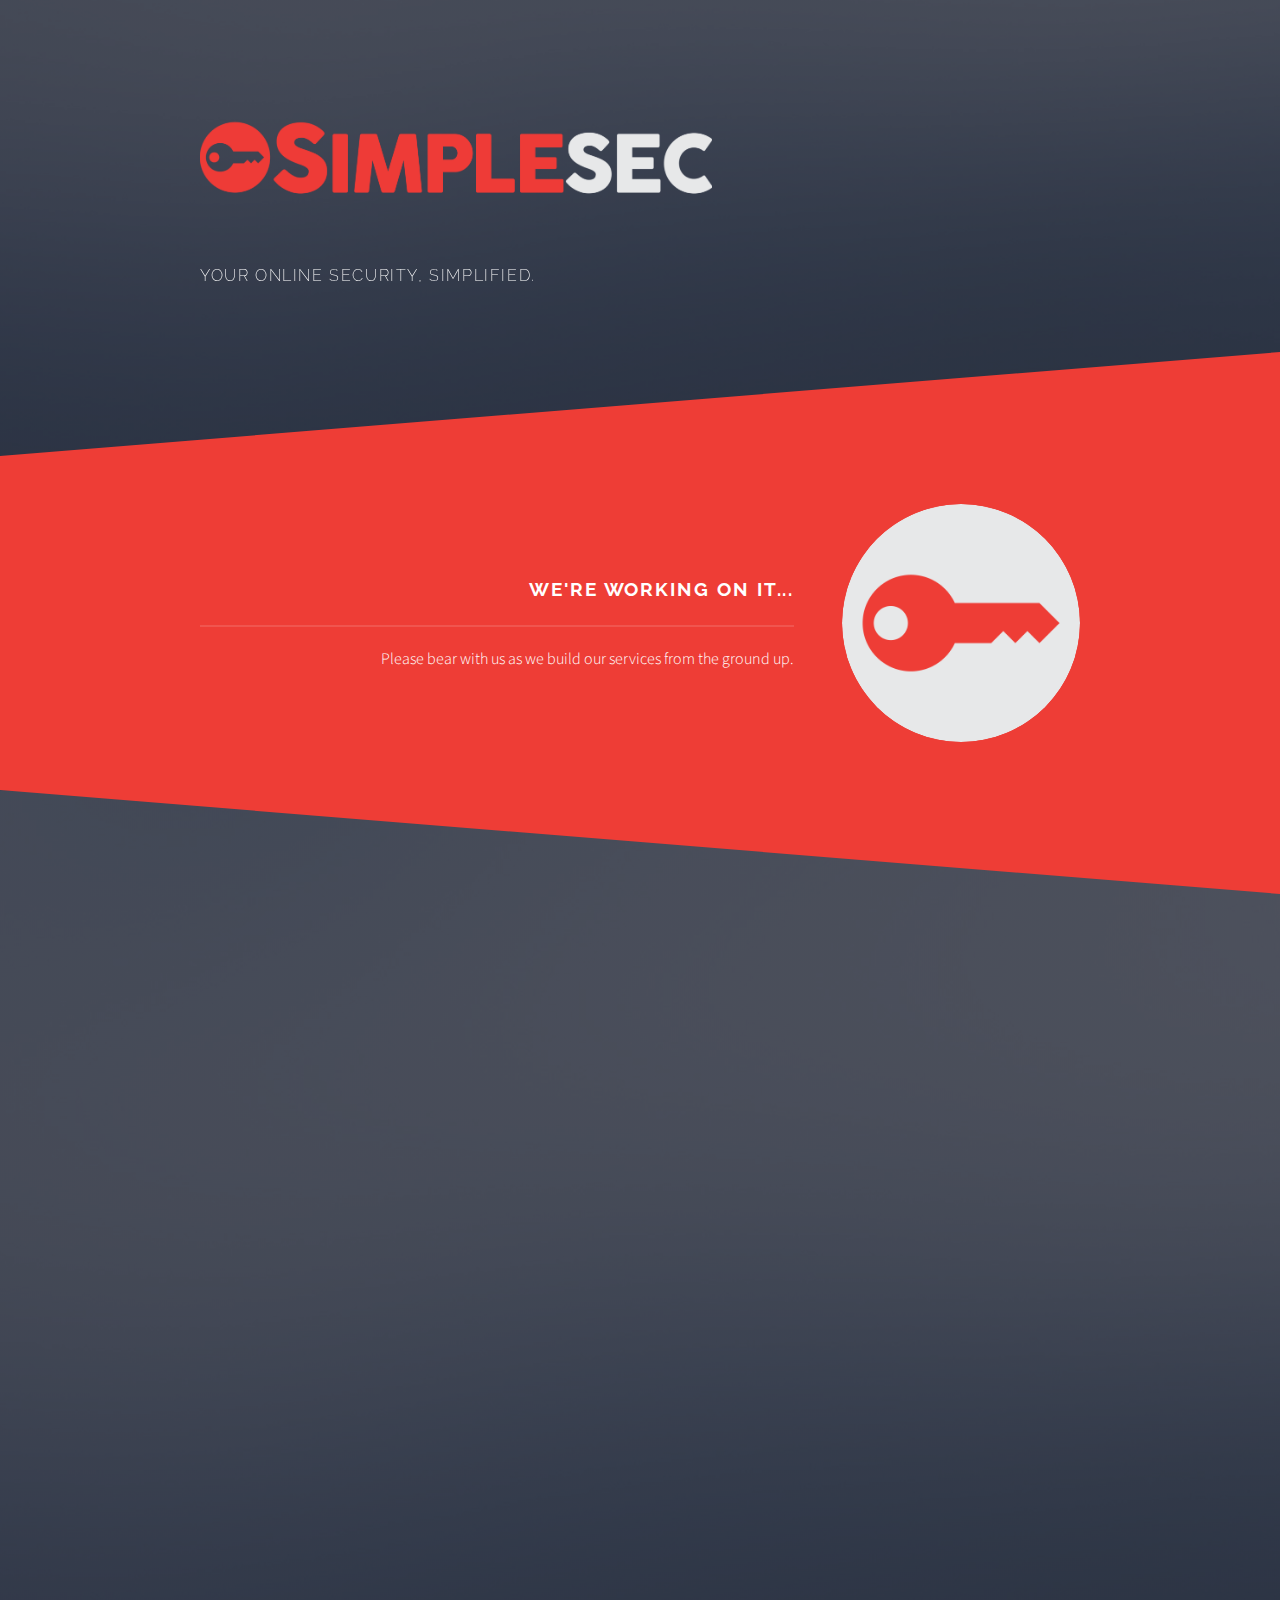
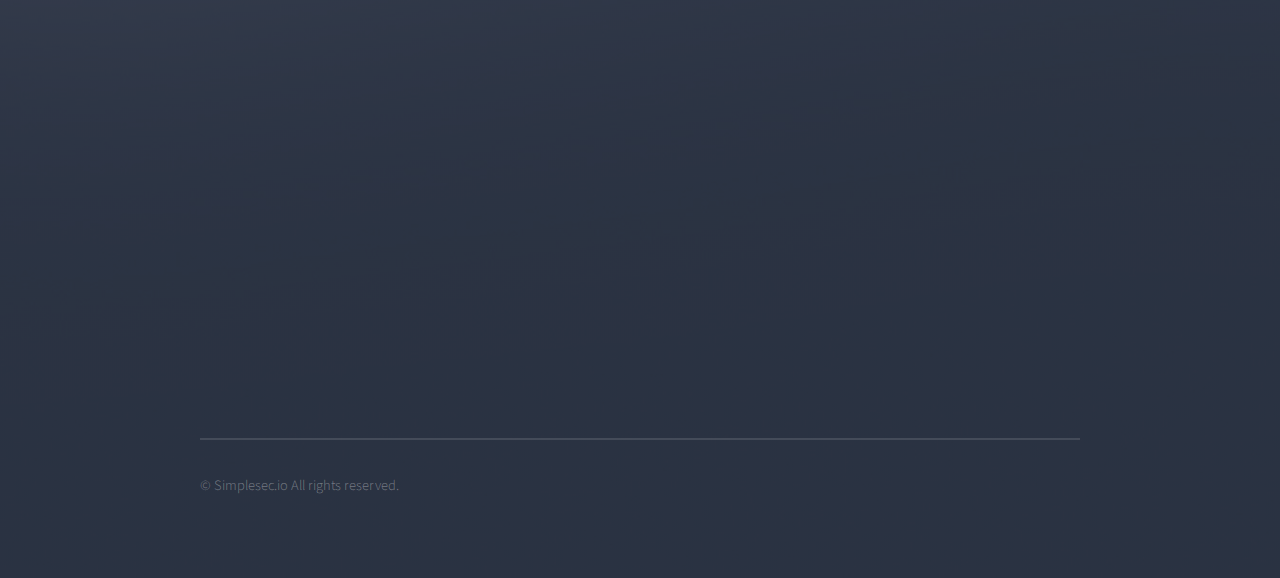
<file: index.html>
<!DOCTYPE HTML>
<html>
	<head>
		<title>Simplesec.io | Your security, simplified.</title>
		<meta charset="utf-8" />
		<meta name="viewport" content="width=device-width, initial-scale=1" />
		<!--[if lte IE 8]><script src="assets/js/ie/html5shiv.js"></script><![endif]-->
		<link rel="stylesheet" href="assets/css/main.css" />
		<!--[if lte IE 9]><link rel="stylesheet" href="assets/css/ie9.css" /><![endif]-->
		<!--[if lte IE 8]><link rel="stylesheet" href="assets/css/ie8.css" /><![endif]-->
	</head>
	<body>

		<!-- Page Wrapper -->
			<div id="page-wrapper">

				<!-- Header -->
					<header id="header" class="alt">
						<h1><a href="index.html">Simplesec.io</a></h1>
						<!--<nav>
							<a href="#menu">Menu</a>
						</nav>-->
					</header>

				<!-- Menu -->
					<nav id="menu">
						<div class="inner">
							<h2>Menu</h2>
							<ul class="links">
								<li><a href="index.html">Home</a></li>
								<li><a href="generic.html">Generic</a></li>
								<li><a href="elements.html">Elements</a></li>
								<li><a href="#">Log In</a></li>
								<li><a href="#">Sign Up</a></li>
							</ul>
							<a href="#" class="close">Close</a>
						</div>
					</nav>

				<!-- Banner -->
					<section id="banner">
						<div class="inner">
							<div class="logo"><img src='./images/ssio_logo.png' id='ssio_logo' /></div>
							<!--<h2>Simplesec.io</h2>-->
							<p>Your online security, simplified.</p>
						</div>
					</section>

				<!-- Wrapper -->
					<section id="wrapper">

						<!-- One -->
							<section id="one" class="wrapper spotlight style1">
								<div class="inner">
									<a href="#" class="image"><img src="images/ssio_mark_white.png" alt="" /></a>
									<div class="content">
										<h2 class="major">We're working on it...</h2>
										<p>Please bear with us as we build our services from the ground up.</p>
									</div>
								</div>
							</section>

		            </section>

				<!-- Footer -->
					<section id="footer">
						<div class="inner">
							<!--<h2 class="major">Stay up to date</h2>
							<p>If you'd like to stay up to date on the latest news, please fill out the form below.</p>
							<form method="post" action="#">
								<div class="field">
									<label for="name">Name</label>
									<input type="text" name="name" id="name" />
								</div>
								<div class="field">
									<label for="email">Email</label>
									<input type="email" name="email" id="email" />
								</div>
								<ul class="actions">
									<li><input type="submit" value="Send Message" /></li>
								</ul>
							</form>
							<ul class="contact">
								<li class="fa-home">
									Simplesec.io<br />
									Northern Virgina, United States<br />
								</li>-->
                                <iframe src="https://docs.google.com/forms/u/0/d/e/1FAIpQLSc0BccoOwhkX2T8iXUXdJYzl2jqeBxDZybdLWtGdcGaQcrFlw/viewform?embedded=true" frameborder="0" marginheight="0" marginwidth="0" height="1000" id="form_frame">Loading...</iframe>
								<!--<li class="fa-phone">(000) 000-0000</li>
								<li class="fa-envelope"><a href="#">information@untitled.tld</a></li>
								<li class="fa-twitter"><a href="#">twitter.com/untitled-tld</a></li>
								<li class="fa-facebook"><a href="#">facebook.com/untitled-tld</a></li>
								<li class="fa-instagram"><a href="#">instagram.com/untitled-tld</a></li>-->
							</ul>
							<ul class="copyright">
								<li>&copy; Simplesec.io All rights reserved.</li>
							</ul>
						</div>
					</section>

			</div>

		<!-- Scripts -->
			<script src="assets/js/skel.min.js"></script>
			<script src="assets/js/jquery.min.js"></script>
			<script src="assets/js/jquery.scrollex.min.js"></script>
			<script src="assets/js/util.js"></script>
			<!--[if lte IE 8]><script src="assets/js/ie/respond.min.js"></script><![endif]-->
			<script src="assets/js/main.js"></script>

	</body>
</html>
</file>
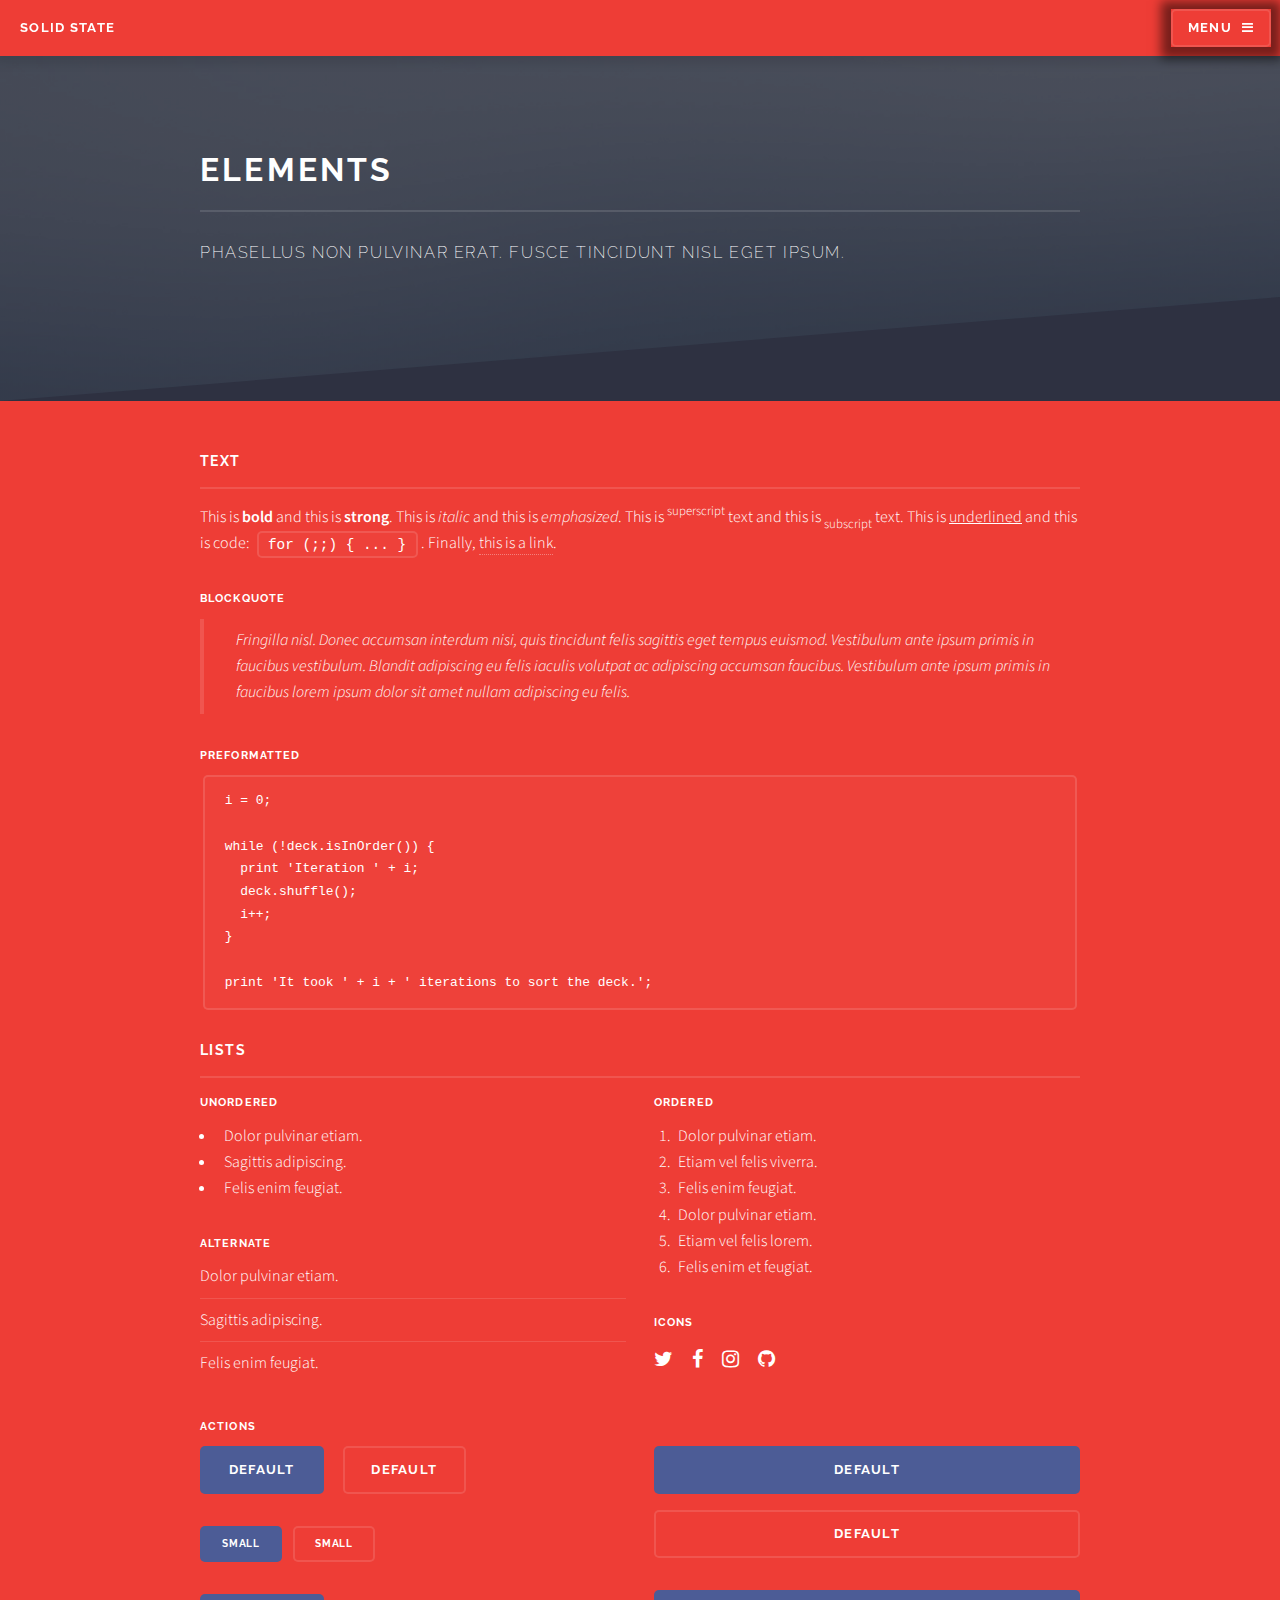
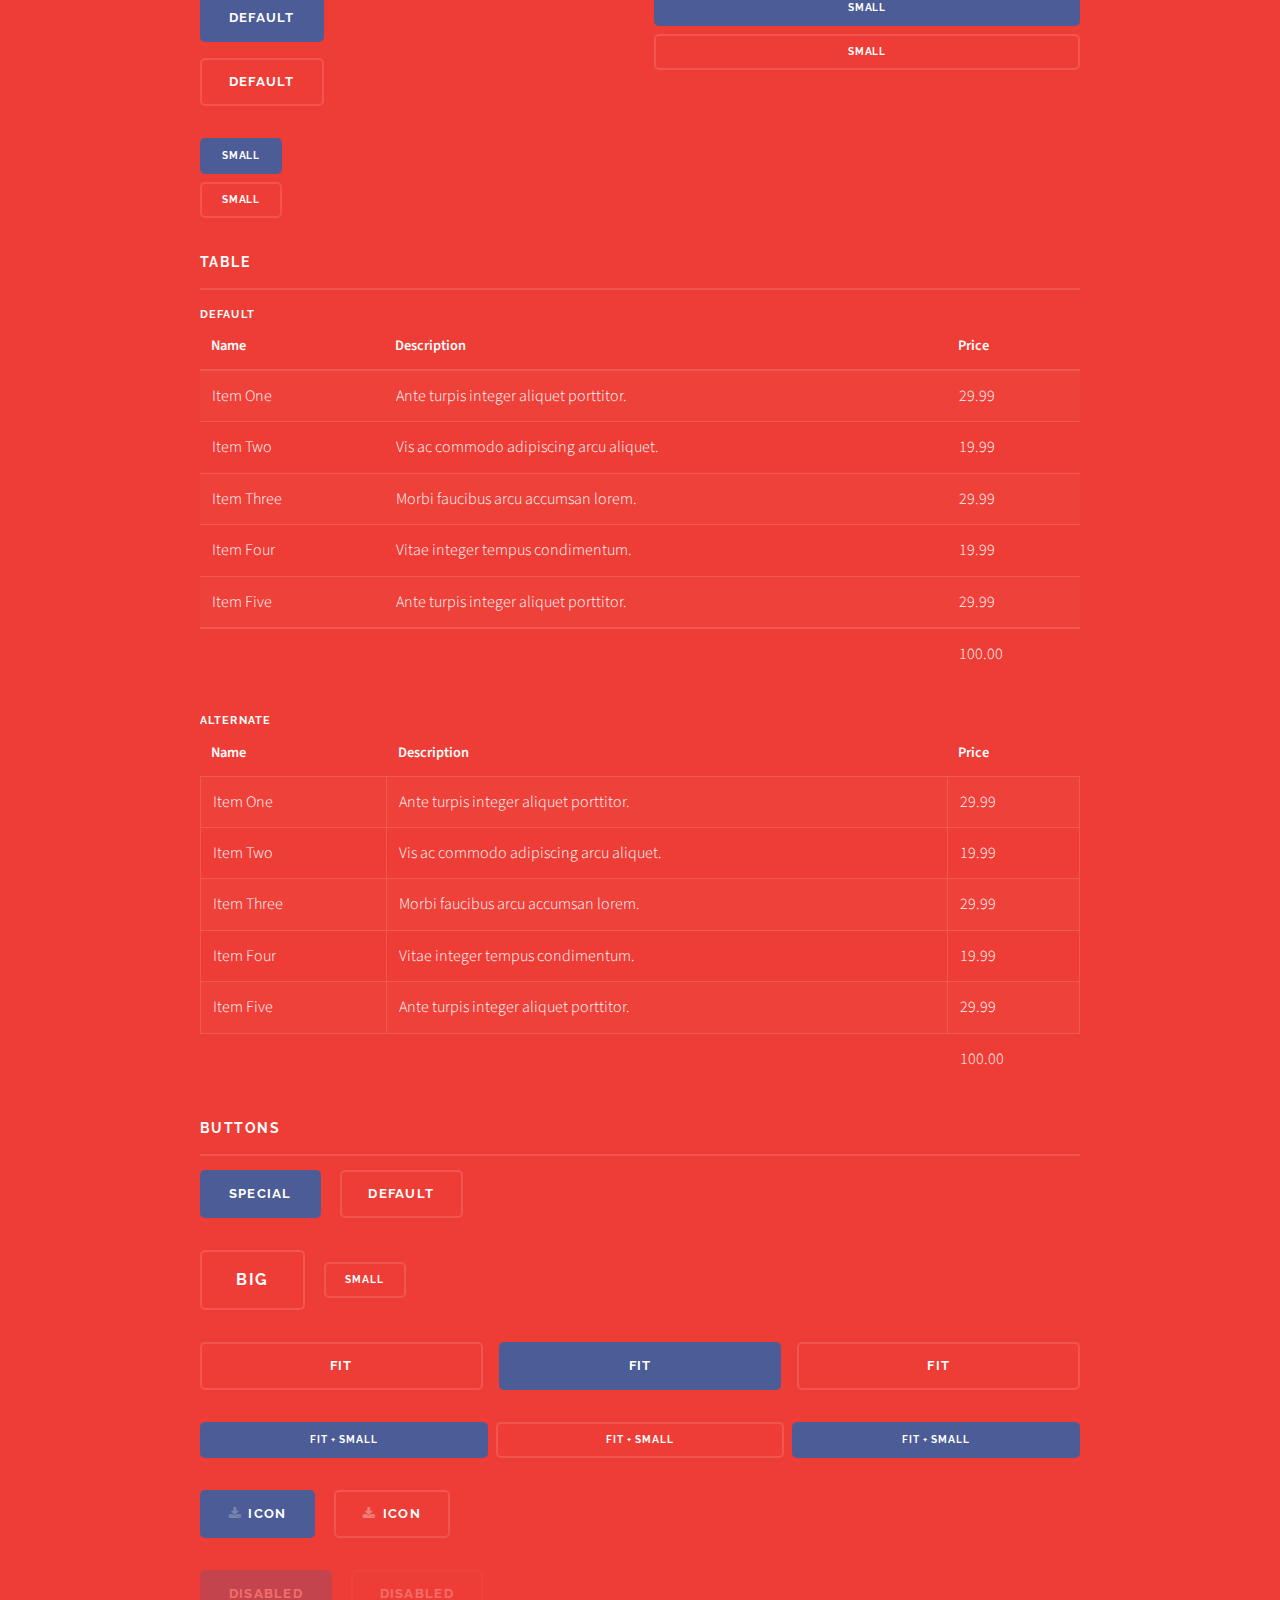
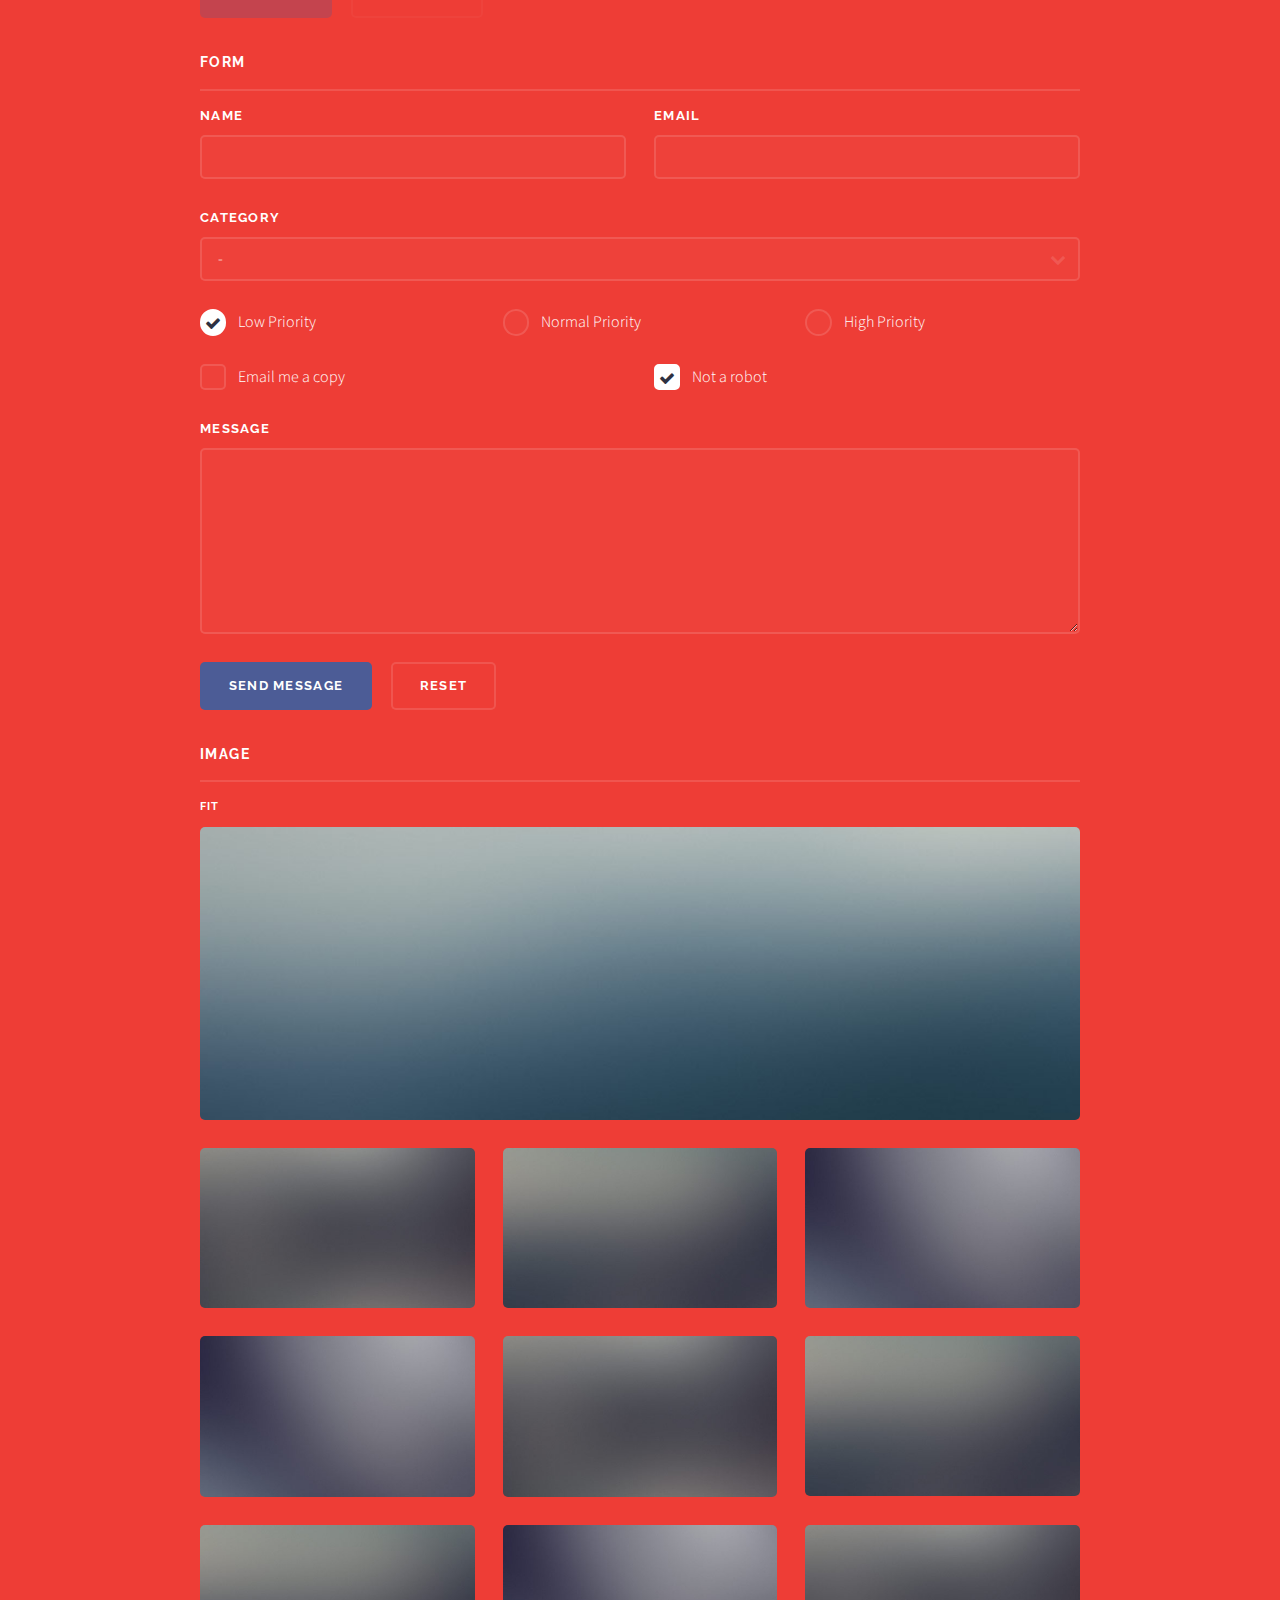
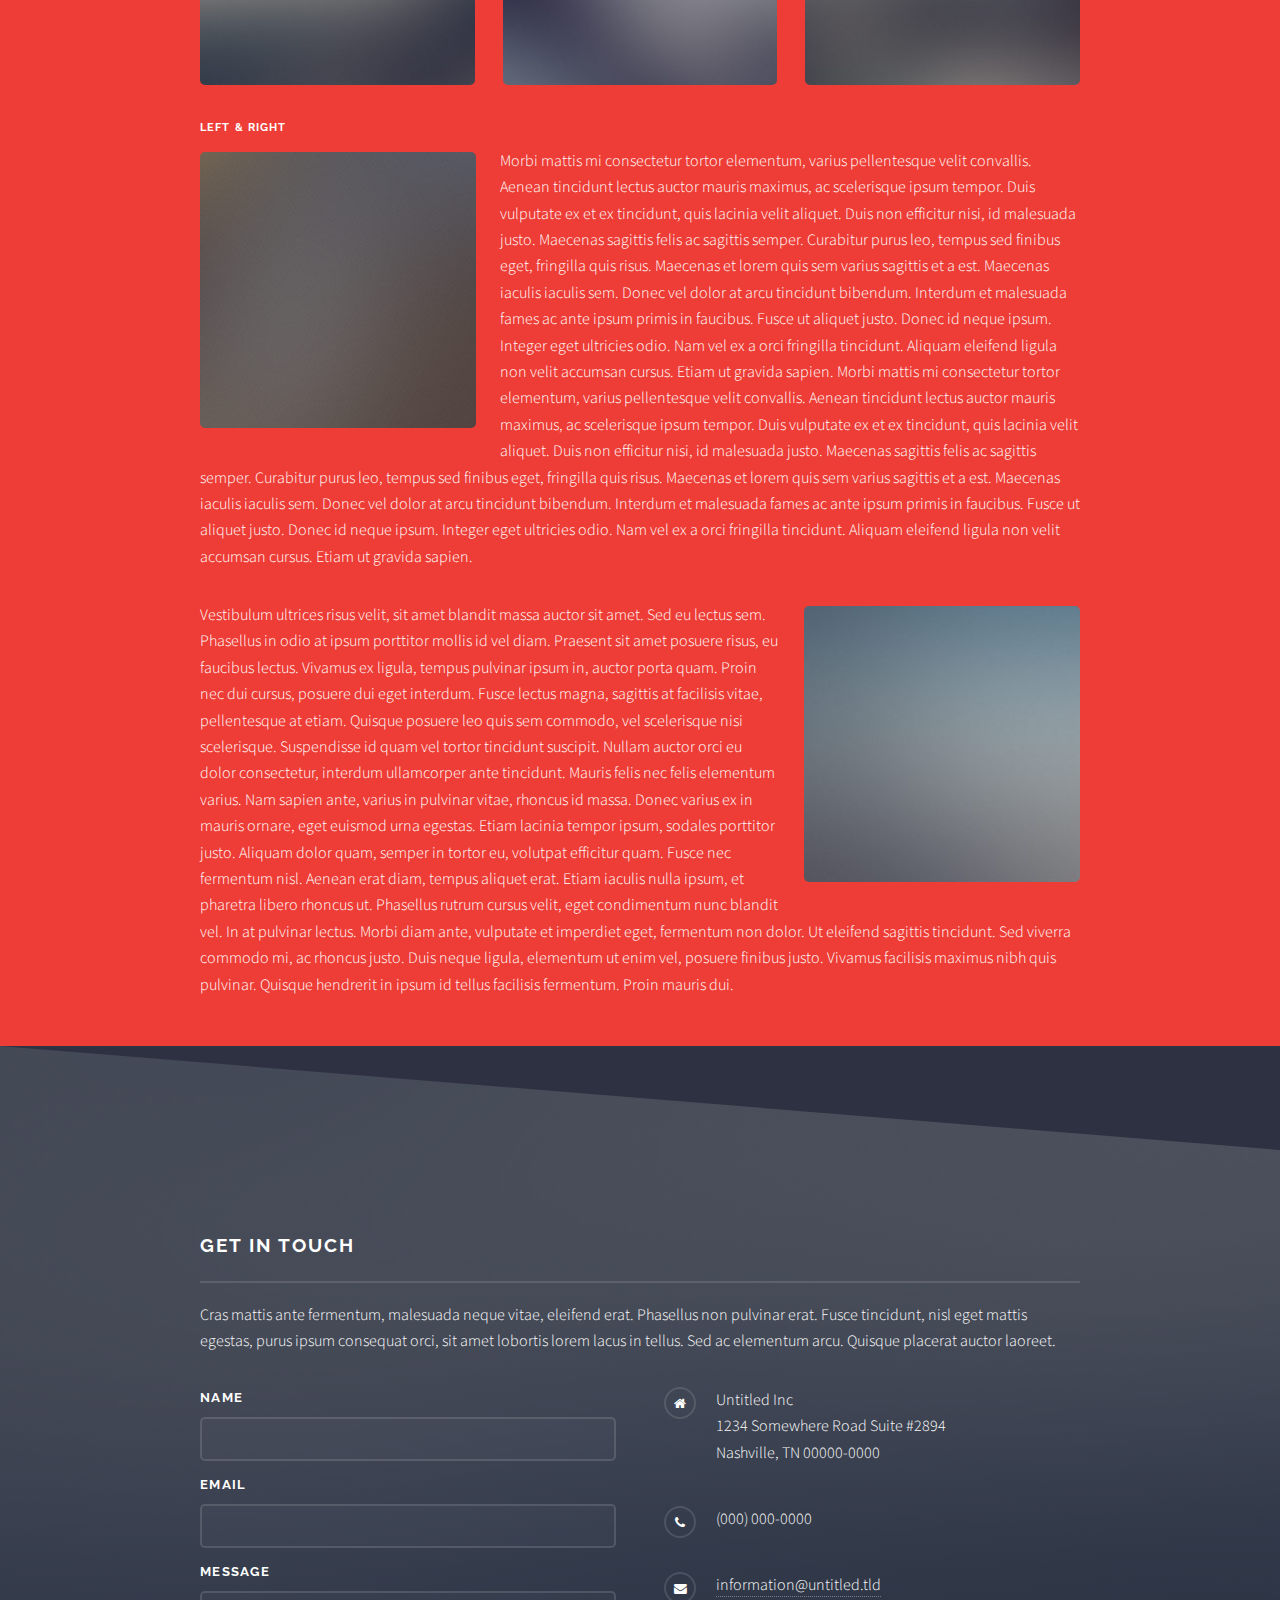
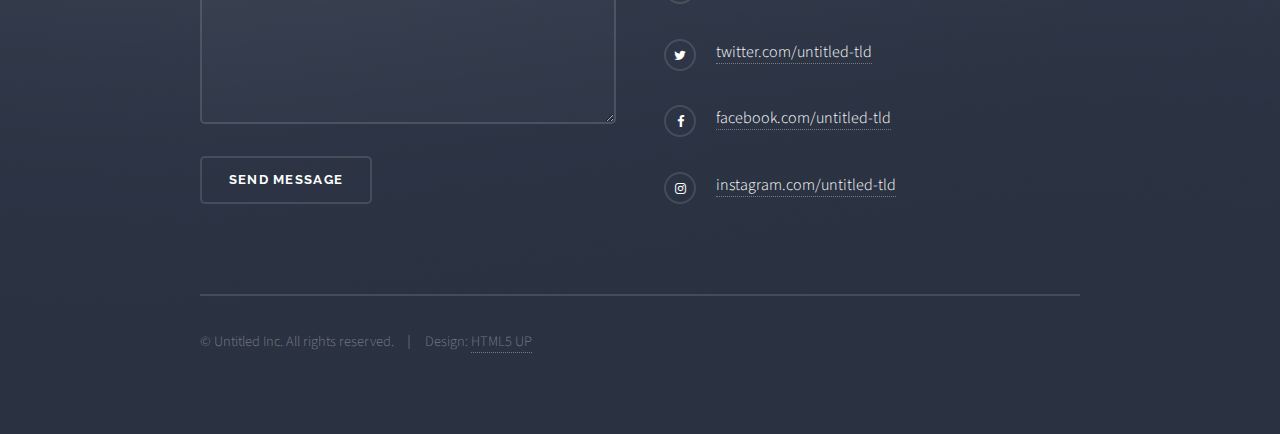
<file: elements.html>
<!DOCTYPE HTML>
<!--
	Solid State by HTML5 UP
	html5up.net | @ajlkn
	Free for personal and commercial use under the CCA 3.0 license (html5up.net/license)
-->
<html>
	<head>
		<title>Elements - Solid State by HTML5 UP</title>
		<meta charset="utf-8" />
		<meta name="viewport" content="width=device-width, initial-scale=1" />
		<!--[if lte IE 8]><script src="assets/js/ie/html5shiv.js"></script><![endif]-->
		<link rel="stylesheet" href="assets/css/main.css" />
		<!--[if lte IE 9]><link rel="stylesheet" href="assets/css/ie9.css" /><![endif]-->
		<!--[if lte IE 8]><link rel="stylesheet" href="assets/css/ie8.css" /><![endif]-->
	</head>
	<body>

		<!-- Page Wrapper -->
			<div id="page-wrapper">

				<!-- Header -->
					<header id="header">
						<h1><a href="index.html">Solid State</a></h1>
						<nav>
							<a href="#menu">Menu</a>
						</nav>
					</header>

				<!-- Menu -->
					<nav id="menu">
						<div class="inner">
							<h2>Menu</h2>
							<ul class="links">
								<li><a href="index.html">Home</a></li>
								<li><a href="generic.html">Generic</a></li>
								<li><a href="elements.html">Elements</a></li>
								<li><a href="#">Log In</a></li>
								<li><a href="#">Sign Up</a></li>
							</ul>
							<a href="#" class="close">Close</a>
						</div>
					</nav>

				<!-- Wrapper -->
					<section id="wrapper">
						<header>
							<div class="inner">
								<h2>Elements</h2>
								<p>Phasellus non pulvinar erat. Fusce tincidunt nisl eget ipsum.</p>
							</div>
						</header>

						<!-- Content -->
							<div class="wrapper">
								<div class="inner">

									<section>
										<h3 class="major">Text</h3>
										<p>This is <b>bold</b> and this is <strong>strong</strong>. This is <i>italic</i> and this is <em>emphasized</em>.
										This is <sup>superscript</sup> text and this is <sub>subscript</sub> text.
										This is <u>underlined</u> and this is code: <code>for (;;) { ... }</code>. Finally, <a href="#">this is a link</a>.</p>
										<h4>Blockquote</h4>
										<blockquote>Fringilla nisl. Donec accumsan interdum nisi, quis tincidunt felis sagittis eget tempus euismod. Vestibulum ante ipsum primis in faucibus vestibulum. Blandit adipiscing eu felis iaculis volutpat ac adipiscing accumsan faucibus. Vestibulum ante ipsum primis in faucibus lorem ipsum dolor sit amet nullam adipiscing eu felis.</blockquote>
										<h4>Preformatted</h4>
										<pre><code>i = 0;

while (!deck.isInOrder()) {
  print 'Iteration ' + i;
  deck.shuffle();
  i++;
}

print 'It took ' + i + ' iterations to sort the deck.';</code></pre>
									</section>

									<section>
										<h3 class="major">Lists</h3>
										<div class="row">
											<div class="6u 12u$(medium)">
												<h4>Unordered</h4>
												<ul>
													<li>Dolor pulvinar etiam.</li>
													<li>Sagittis adipiscing.</li>
													<li>Felis enim feugiat.</li>
												</ul>
												<h4>Alternate</h4>
												<ul class="alt">
													<li>Dolor pulvinar etiam.</li>
													<li>Sagittis adipiscing.</li>
													<li>Felis enim feugiat.</li>
												</ul>
											</div>
											<div class="6u$ 12u$(medium)">
												<h4>Ordered</h4>
												<ol>
													<li>Dolor pulvinar etiam.</li>
													<li>Etiam vel felis viverra.</li>
													<li>Felis enim feugiat.</li>
													<li>Dolor pulvinar etiam.</li>
													<li>Etiam vel felis lorem.</li>
													<li>Felis enim et feugiat.</li>
												</ol>
												<h4>Icons</h4>
												<ul class="icons">
													<li><a href="#" class="icon fa-twitter"><span class="label">Twitter</span></a></li>
													<li><a href="#" class="icon fa-facebook"><span class="label">Facebook</span></a></li>
													<li><a href="#" class="icon fa-instagram"><span class="label">Instagram</span></a></li>
													<li><a href="#" class="icon fa-github"><span class="label">Github</span></a></li>
												</ul>
											</div>
										</div>
										<h4>Actions</h4>
										<div class="row">
											<div class="6u 12u$(medium)">
												<ul class="actions">
													<li><a href="#" class="button special">Default</a></li>
													<li><a href="#" class="button">Default</a></li>
												</ul>
												<ul class="actions small">
													<li><a href="#" class="button special small">Small</a></li>
													<li><a href="#" class="button small">Small</a></li>
												</ul>
												<ul class="actions vertical">
													<li><a href="#" class="button special">Default</a></li>
													<li><a href="#" class="button">Default</a></li>
												</ul>
												<ul class="actions vertical small">
													<li><a href="#" class="button special small">Small</a></li>
													<li><a href="#" class="button small">Small</a></li>
												</ul>
											</div>
											<div class="6u 12u$(medium)">
												<ul class="actions vertical">
													<li><a href="#" class="button special fit">Default</a></li>
													<li><a href="#" class="button fit">Default</a></li>
												</ul>
												<ul class="actions vertical small">
													<li><a href="#" class="button special small fit">Small</a></li>
													<li><a href="#" class="button small fit">Small</a></li>
												</ul>
											</div>
										</div>
									</section>

									<section>
										<h3 class="major">Table</h3>
										<h4>Default</h4>
										<div class="table-wrapper">
											<table>
												<thead>
													<tr>
														<th>Name</th>
														<th>Description</th>
														<th>Price</th>
													</tr>
												</thead>
												<tbody>
													<tr>
														<td>Item One</td>
														<td>Ante turpis integer aliquet porttitor.</td>
														<td>29.99</td>
													</tr>
													<tr>
														<td>Item Two</td>
														<td>Vis ac commodo adipiscing arcu aliquet.</td>
														<td>19.99</td>
													</tr>
													<tr>
														<td>Item Three</td>
														<td> Morbi faucibus arcu accumsan lorem.</td>
														<td>29.99</td>
													</tr>
													<tr>
														<td>Item Four</td>
														<td>Vitae integer tempus condimentum.</td>
														<td>19.99</td>
													</tr>
													<tr>
														<td>Item Five</td>
														<td>Ante turpis integer aliquet porttitor.</td>
														<td>29.99</td>
													</tr>
												</tbody>
												<tfoot>
													<tr>
														<td colspan="2"></td>
														<td>100.00</td>
													</tr>
												</tfoot>
											</table>
										</div>

										<h4>Alternate</h4>
										<div class="table-wrapper">
											<table class="alt">
												<thead>
													<tr>
														<th>Name</th>
														<th>Description</th>
														<th>Price</th>
													</tr>
												</thead>
												<tbody>
													<tr>
														<td>Item One</td>
														<td>Ante turpis integer aliquet porttitor.</td>
														<td>29.99</td>
													</tr>
													<tr>
														<td>Item Two</td>
														<td>Vis ac commodo adipiscing arcu aliquet.</td>
														<td>19.99</td>
													</tr>
													<tr>
														<td>Item Three</td>
														<td> Morbi faucibus arcu accumsan lorem.</td>
														<td>29.99</td>
													</tr>
													<tr>
														<td>Item Four</td>
														<td>Vitae integer tempus condimentum.</td>
														<td>19.99</td>
													</tr>
													<tr>
														<td>Item Five</td>
														<td>Ante turpis integer aliquet porttitor.</td>
														<td>29.99</td>
													</tr>
												</tbody>
												<tfoot>
													<tr>
														<td colspan="2"></td>
														<td>100.00</td>
													</tr>
												</tfoot>
											</table>
										</div>
									</section>

									<section>
										<h3 class="major">Buttons</h3>
										<ul class="actions">
											<li><a href="#" class="button special">Special</a></li>
											<li><a href="#" class="button">Default</a></li>
										</ul>
										<ul class="actions">
											<li><a href="#" class="button big">Big</a></li>
											<li><a href="#" class="button small">Small</a></li>
										</ul>
										<ul class="actions fit">
											<li><a href="#" class="button fit">Fit</a></li>
											<li><a href="#" class="button special fit">Fit</a></li>
											<li><a href="#" class="button fit">Fit</a></li>
										</ul>
										<ul class="actions fit small">
											<li><a href="#" class="button special fit small">Fit + Small</a></li>
											<li><a href="#" class="button fit small">Fit + Small</a></li>
											<li><a href="#" class="button special fit small">Fit + Small</a></li>
										</ul>
										<ul class="actions">
											<li><a href="#" class="button special icon fa-download">Icon</a></li>
											<li><a href="#" class="button icon fa-download">Icon</a></li>
										</ul>
										<ul class="actions">
											<li><span class="button special disabled">Disabled</span></li>
											<li><span class="button disabled">Disabled</span></li>
										</ul>
									</section>

									<section>
										<h3 class="major">Form</h3>
										<form method="post" action="#">
											<div class="row uniform">
												<div class="6u 12u$(xsmall)">
													<label for="demo-name">Name</label>
													<input type="text" name="demo-name" id="demo-name" value="" />
												</div>
												<div class="6u$ 12u$(xsmall)">
													<label for="demo-email">Email</label>
													<input type="email" name="demo-email" id="demo-email" value="" />
												</div>
												<div class="12u$">
													<label for="demo-category">Category</label>
													<div class="select-wrapper">
														<select name="demo-category" id="demo-category">
															<option value="">-</option>
															<option value="1">Manufacturing</option>
															<option value="1">Shipping</option>
															<option value="1">Administration</option>
															<option value="1">Human Resources</option>
														</select>
													</div>
												</div>
												<div class="4u 12u$(small)">
													<input type="radio" id="demo-priority-low" name="demo-priority" checked>
													<label for="demo-priority-low">Low Priority</label>
												</div>
												<div class="4u 12u$(small)">
													<input type="radio" id="demo-priority-normal" name="demo-priority">
													<label for="demo-priority-normal">Normal Priority</label>
												</div>
												<div class="4u$ 12u$(small)">
													<input type="radio" id="demo-priority-high" name="demo-priority">
													<label for="demo-priority-high">High Priority</label>
												</div>
												<div class="6u 12u$(small)">
													<input type="checkbox" id="demo-copy" name="demo-copy">
													<label for="demo-copy">Email me a copy</label>
												</div>
												<div class="6u$ 12u$(small)">
													<input type="checkbox" id="demo-human" name="demo-human" checked>
													<label for="demo-human">Not a robot</label>
												</div>
												<div class="12u$">
													<label for="demo-message">Message</label>
													<textarea name="demo-message" id="demo-message" rows="6"></textarea>
												</div>
												<div class="12u$">
													<ul class="actions">
														<li><input type="submit" value="Send Message" class="special" /></li>
														<li><input type="reset" value="Reset" /></li>
													</ul>
												</div>
											</div>
										</form>
									</section>

									<section>
										<h3 class="major">Image</h3>
										<h4>Fit</h4>
										<div class="box alt">
											<div class="row uniform">
												<div class="12u$"><span class="image fit"><img src="images/pic08.jpg" alt="" /></span></div>
												<div class="4u"><span class="image fit"><img src="images/pic05.jpg" alt="" /></span></div>
												<div class="4u"><span class="image fit"><img src="images/pic06.jpg" alt="" /></span></div>
												<div class="4u$"><span class="image fit"><img src="images/pic07.jpg" alt="" /></span></div>
												<div class="4u"><span class="image fit"><img src="images/pic07.jpg" alt="" /></span></div>
												<div class="4u"><span class="image fit"><img src="images/pic05.jpg" alt="" /></span></div>
												<div class="4u$"><span class="image fit"><img src="images/pic06.jpg" alt="" /></span></div>
												<div class="4u"><span class="image fit"><img src="images/pic06.jpg" alt="" /></span></div>
												<div class="4u"><span class="image fit"><img src="images/pic07.jpg" alt="" /></span></div>
												<div class="4u$"><span class="image fit"><img src="images/pic05.jpg" alt="" /></span></div>
											</div>
										</div>
										<h4>Left &amp; Right</h4>
										<p><span class="image left"><img src="images/pic01.jpg" alt="" /></span>Morbi mattis mi consectetur tortor elementum, varius pellentesque velit convallis. Aenean tincidunt lectus auctor mauris maximus, ac scelerisque ipsum tempor. Duis vulputate ex et ex tincidunt, quis lacinia velit aliquet. Duis non efficitur nisi, id malesuada justo. Maecenas sagittis felis ac sagittis semper. Curabitur purus leo, tempus sed finibus eget, fringilla quis risus. Maecenas et lorem quis sem varius sagittis et a est. Maecenas iaculis iaculis sem. Donec vel dolor at arcu tincidunt bibendum. Interdum et malesuada fames ac ante ipsum primis in faucibus. Fusce ut aliquet justo. Donec id neque ipsum. Integer eget ultricies odio. Nam vel ex a orci fringilla tincidunt. Aliquam eleifend ligula non velit accumsan cursus. Etiam ut gravida sapien. Morbi mattis mi consectetur tortor elementum, varius pellentesque velit convallis. Aenean tincidunt lectus auctor mauris maximus, ac scelerisque ipsum tempor. Duis vulputate ex et ex tincidunt, quis lacinia velit aliquet. Duis non efficitur nisi, id malesuada justo. Maecenas sagittis felis ac sagittis semper. Curabitur purus leo, tempus sed finibus eget, fringilla quis risus. Maecenas et lorem quis sem varius sagittis et a est. Maecenas iaculis iaculis sem. Donec vel dolor at arcu tincidunt bibendum. Interdum et malesuada fames ac ante ipsum primis in faucibus. Fusce ut aliquet justo. Donec id neque ipsum. Integer eget ultricies odio. Nam vel ex a orci fringilla tincidunt. Aliquam eleifend ligula non velit accumsan cursus. Etiam ut gravida sapien.</p>
										<p><span class="image right"><img src="images/pic02.jpg" alt="" /></span>Vestibulum ultrices risus velit, sit amet blandit massa auctor sit amet. Sed eu lectus sem. Phasellus in odio at ipsum porttitor mollis id vel diam. Praesent sit amet posuere risus, eu faucibus lectus. Vivamus ex ligula, tempus pulvinar ipsum in, auctor porta quam. Proin nec dui cursus, posuere dui eget interdum. Fusce lectus magna, sagittis at facilisis vitae, pellentesque at etiam. Quisque posuere leo quis sem commodo, vel scelerisque nisi scelerisque. Suspendisse id quam vel tortor tincidunt suscipit. Nullam auctor orci eu dolor consectetur, interdum ullamcorper ante tincidunt. Mauris felis nec felis elementum varius. Nam sapien ante, varius in pulvinar vitae, rhoncus id massa. Donec varius ex in mauris ornare, eget euismod urna egestas. Etiam lacinia tempor ipsum, sodales porttitor justo. Aliquam dolor quam, semper in tortor eu, volutpat efficitur quam. Fusce nec fermentum nisl. Aenean erat diam, tempus aliquet erat. Etiam iaculis nulla ipsum, et pharetra libero rhoncus ut. Phasellus rutrum cursus velit, eget condimentum nunc blandit vel. In at pulvinar lectus. Morbi diam ante, vulputate et imperdiet eget, fermentum non dolor. Ut eleifend sagittis tincidunt. Sed viverra commodo mi, ac rhoncus justo. Duis neque ligula, elementum ut enim vel, posuere finibus justo. Vivamus facilisis maximus nibh quis pulvinar. Quisque hendrerit in ipsum id tellus facilisis fermentum. Proin mauris dui.</p>
									</section>

								</div>
							</div>

					</section>

				<!-- Footer -->
					<section id="footer">
						<div class="inner">
							<h2 class="major">Get in touch</h2>
							<p>Cras mattis ante fermentum, malesuada neque vitae, eleifend erat. Phasellus non pulvinar erat. Fusce tincidunt, nisl eget mattis egestas, purus ipsum consequat orci, sit amet lobortis lorem lacus in tellus. Sed ac elementum arcu. Quisque placerat auctor laoreet.</p>
							<form method="post" action="#">
								<div class="field">
									<label for="name">Name</label>
									<input type="text" name="name" id="name" />
								</div>
								<div class="field">
									<label for="email">Email</label>
									<input type="email" name="email" id="email" />
								</div>
								<div class="field">
									<label for="message">Message</label>
									<textarea name="message" id="message" rows="4"></textarea>
								</div>
								<ul class="actions">
									<li><input type="submit" value="Send Message" /></li>
								</ul>
							</form>
							<ul class="contact">
								<li class="fa-home">
									Untitled Inc<br />
									1234 Somewhere Road Suite #2894<br />
									Nashville, TN 00000-0000
								</li>
								<li class="fa-phone">(000) 000-0000</li>
								<li class="fa-envelope"><a href="#">information@untitled.tld</a></li>
								<li class="fa-twitter"><a href="#">twitter.com/untitled-tld</a></li>
								<li class="fa-facebook"><a href="#">facebook.com/untitled-tld</a></li>
								<li class="fa-instagram"><a href="#">instagram.com/untitled-tld</a></li>
							</ul>
							<ul class="copyright">
								<li>&copy; Untitled Inc. All rights reserved.</li><li>Design: <a href="http://html5up.net">HTML5 UP</a></li>
							</ul>
						</div>
					</section>

			</div>

		<!-- Scripts -->
			<script src="assets/js/skel.min.js"></script>
			<script src="assets/js/jquery.min.js"></script>
			<script src="assets/js/jquery.scrollex.min.js"></script>
			<script src="assets/js/util.js"></script>
			<!--[if lte IE 8]><script src="assets/js/ie/respond.min.js"></script><![endif]-->
			<script src="assets/js/main.js"></script>

	</body>
</html>
</file>
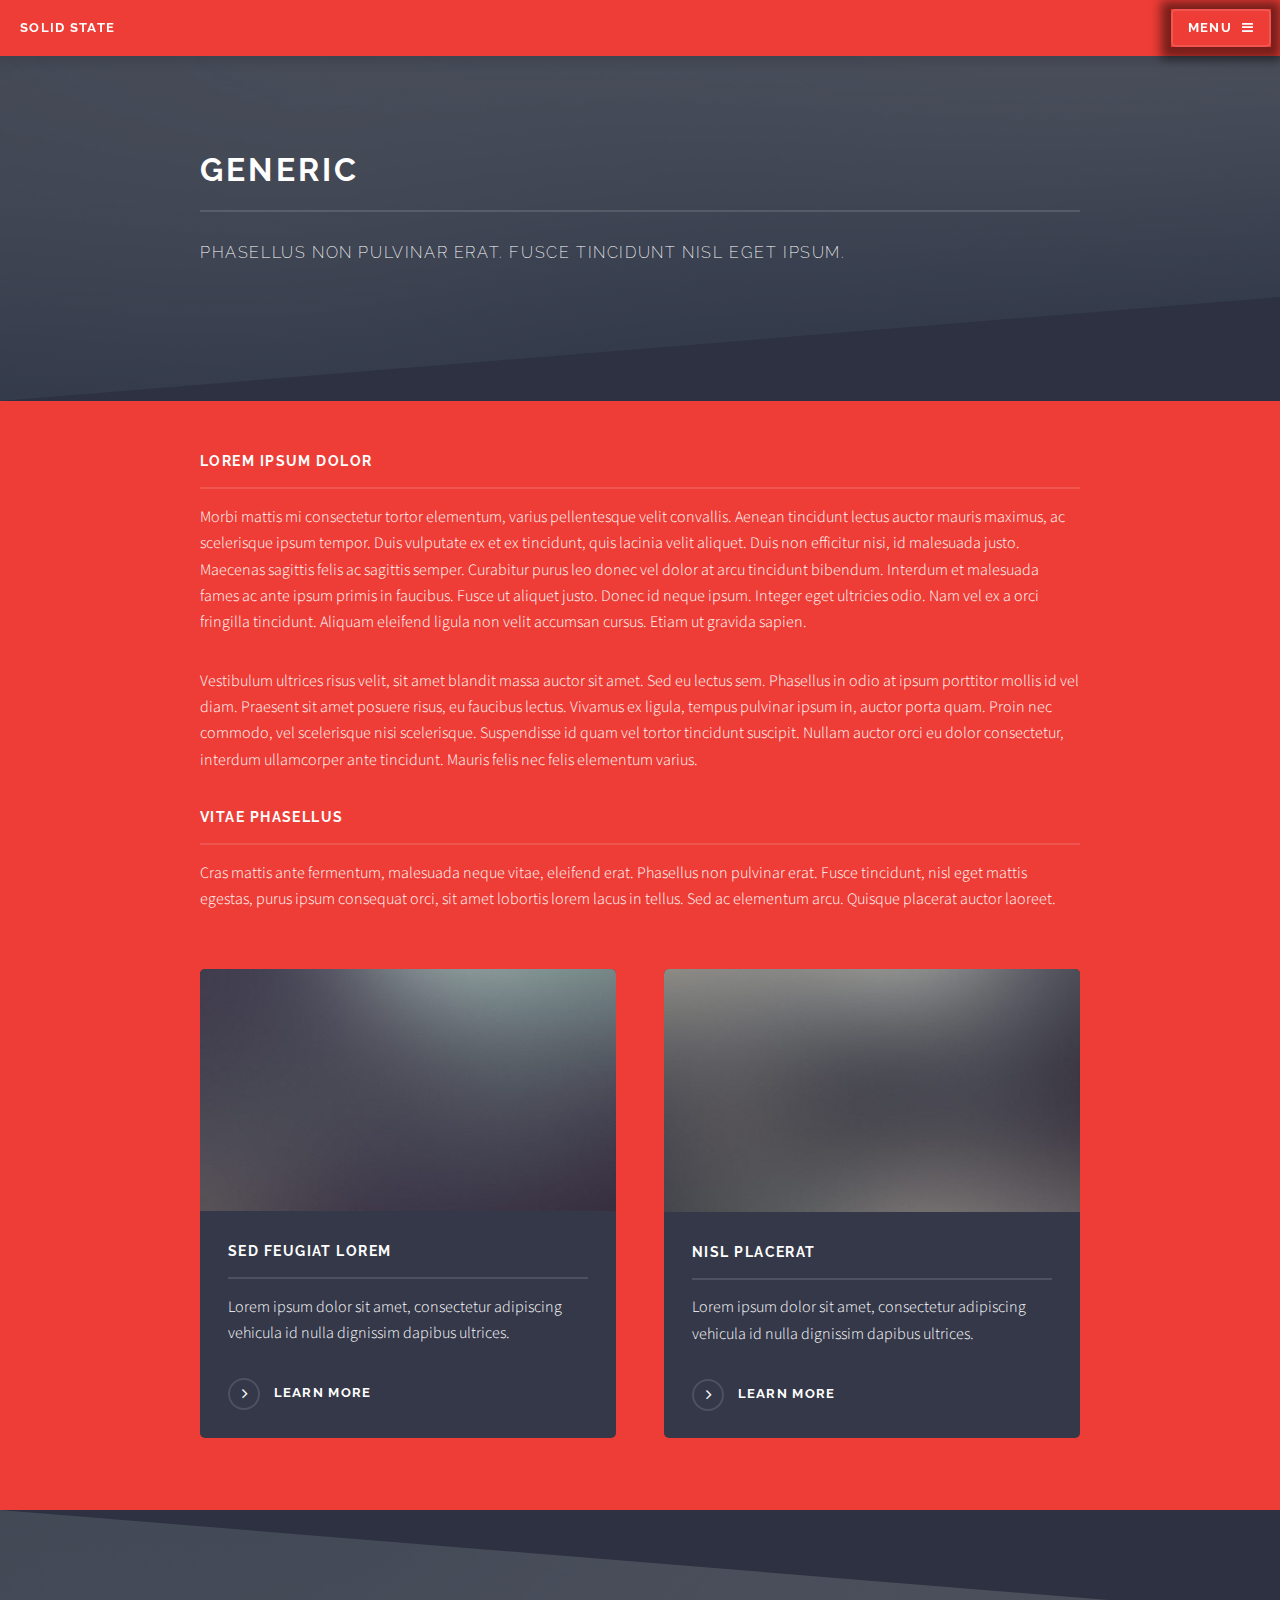
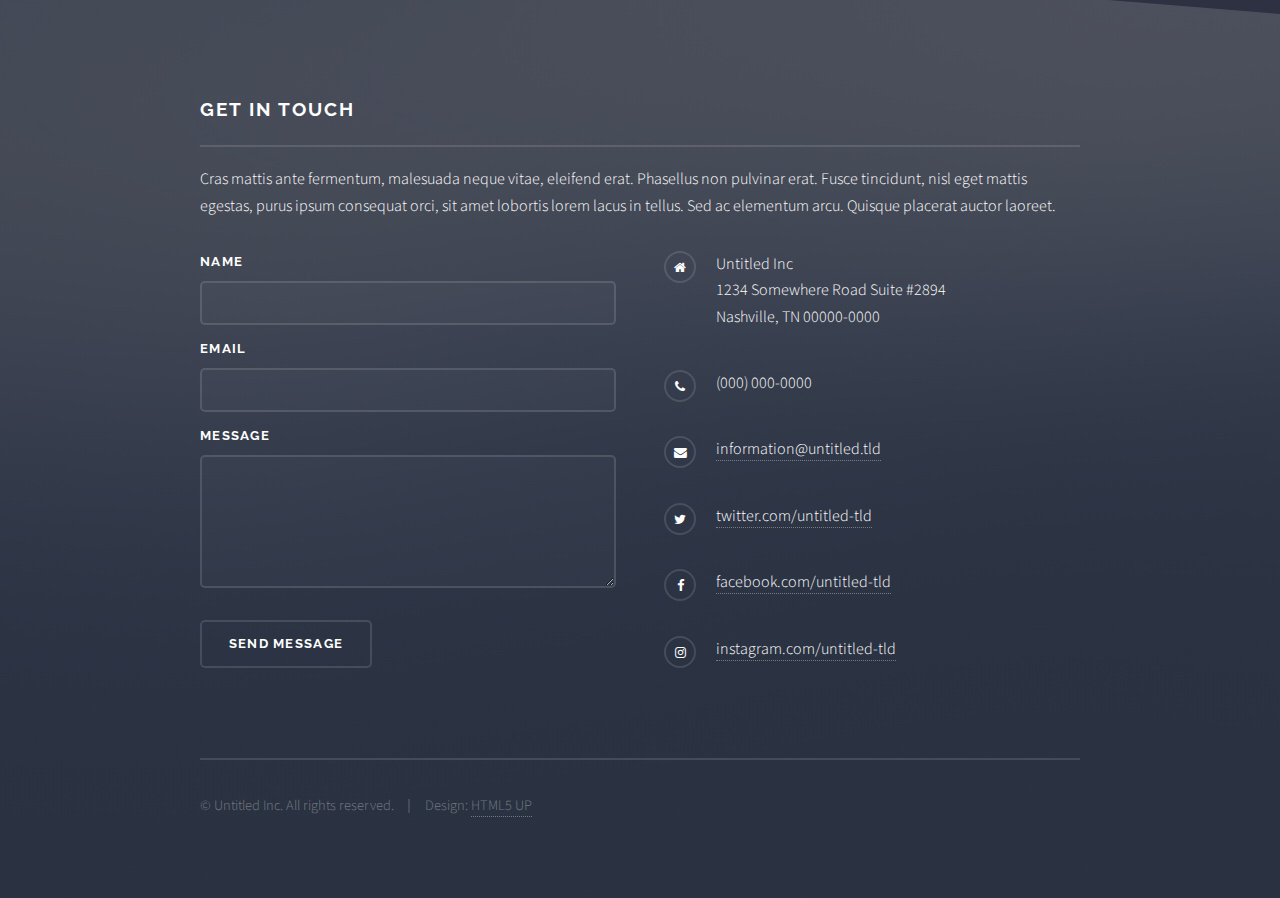
<file: generic.html>
<!DOCTYPE HTML>
<!--
	Solid State by HTML5 UP
	html5up.net | @ajlkn
	Free for personal and commercial use under the CCA 3.0 license (html5up.net/license)
-->
<html>
	<head>
		<title>Generic - Solid State by HTML5 UP</title>
		<meta charset="utf-8" />
		<meta name="viewport" content="width=device-width, initial-scale=1" />
		<!--[if lte IE 8]><script src="assets/js/ie/html5shiv.js"></script><![endif]-->
		<link rel="stylesheet" href="assets/css/main.css" />
		<!--[if lte IE 9]><link rel="stylesheet" href="assets/css/ie9.css" /><![endif]-->
		<!--[if lte IE 8]><link rel="stylesheet" href="assets/css/ie8.css" /><![endif]-->
	</head>
	<body>

		<!-- Page Wrapper -->
			<div id="page-wrapper">

				<!-- Header -->
					<header id="header">
						<h1><a href="index.html">Solid State</a></h1>
						<nav>
							<a href="#menu">Menu</a>
						</nav>
					</header>

				<!-- Menu -->
					<nav id="menu">
						<div class="inner">
							<h2>Menu</h2>
							<ul class="links">
								<li><a href="index.html">Home</a></li>
								<li><a href="generic.html">Generic</a></li>
								<li><a href="elements.html">Elements</a></li>
								<li><a href="#">Log In</a></li>
								<li><a href="#">Sign Up</a></li>
							</ul>
							<a href="#" class="close">Close</a>
						</div>
					</nav>

				<!-- Wrapper -->
					<section id="wrapper">
						<header>
							<div class="inner">
								<h2>Generic</h2>
								<p>Phasellus non pulvinar erat. Fusce tincidunt nisl eget ipsum.</p>
							</div>
						</header>

						<!-- Content -->
							<div class="wrapper">
								<div class="inner">

									<h3 class="major">Lorem ipsum dolor</h3>
									<p>Morbi mattis mi consectetur tortor elementum, varius pellentesque velit convallis. Aenean tincidunt lectus auctor mauris maximus, ac scelerisque ipsum tempor. Duis vulputate ex et ex tincidunt, quis lacinia velit aliquet. Duis non efficitur nisi, id malesuada justo. Maecenas sagittis felis ac sagittis semper. Curabitur purus leo donec vel dolor at arcu tincidunt bibendum. Interdum et malesuada fames ac ante ipsum primis in faucibus. Fusce ut aliquet justo. Donec id neque ipsum. Integer eget ultricies odio. Nam vel ex a orci fringilla tincidunt. Aliquam eleifend ligula non velit accumsan cursus. Etiam ut gravida sapien.</p>

									<p>Vestibulum ultrices risus velit, sit amet blandit massa auctor sit amet. Sed eu lectus sem. Phasellus in odio at ipsum porttitor mollis id vel diam. Praesent sit amet posuere risus, eu faucibus lectus. Vivamus ex ligula, tempus pulvinar ipsum in, auctor porta quam. Proin nec commodo, vel scelerisque nisi scelerisque. Suspendisse id quam vel tortor tincidunt suscipit. Nullam auctor orci eu dolor consectetur, interdum ullamcorper ante tincidunt. Mauris felis nec felis elementum varius.</p>

									<h3 class="major">Vitae phasellus</h3>
									<p>Cras mattis ante fermentum, malesuada neque vitae, eleifend erat. Phasellus non pulvinar erat. Fusce tincidunt, nisl eget mattis egestas, purus ipsum consequat orci, sit amet lobortis lorem lacus in tellus. Sed ac elementum arcu. Quisque placerat auctor laoreet.</p>

									<section class="features">
										<article>
											<a href="#" class="image"><img src="images/pic04.jpg" alt="" /></a>
											<h3 class="major">Sed feugiat lorem</h3>
											<p>Lorem ipsum dolor sit amet, consectetur adipiscing vehicula id nulla dignissim dapibus ultrices.</p>
											<a href="#" class="special">Learn more</a>
										</article>
										<article>
											<a href="#" class="image"><img src="images/pic05.jpg" alt="" /></a>
											<h3 class="major">Nisl placerat</h3>
											<p>Lorem ipsum dolor sit amet, consectetur adipiscing vehicula id nulla dignissim dapibus ultrices.</p>
											<a href="#" class="special">Learn more</a>
										</article>
									</section>

								</div>
							</div>

					</section>

				<!-- Footer -->
					<section id="footer">
						<div class="inner">
							<h2 class="major">Get in touch</h2>
							<p>Cras mattis ante fermentum, malesuada neque vitae, eleifend erat. Phasellus non pulvinar erat. Fusce tincidunt, nisl eget mattis egestas, purus ipsum consequat orci, sit amet lobortis lorem lacus in tellus. Sed ac elementum arcu. Quisque placerat auctor laoreet.</p>
							<form method="post" action="#">
								<div class="field">
									<label for="name">Name</label>
									<input type="text" name="name" id="name" />
								</div>
								<div class="field">
									<label for="email">Email</label>
									<input type="email" name="email" id="email" />
								</div>
								<div class="field">
									<label for="message">Message</label>
									<textarea name="message" id="message" rows="4"></textarea>
								</div>
								<ul class="actions">
									<li><input type="submit" value="Send Message" /></li>
								</ul>
							</form>
							<ul class="contact">
								<li class="fa-home">
									Untitled Inc<br />
									1234 Somewhere Road Suite #2894<br />
									Nashville, TN 00000-0000
								</li>
								<li class="fa-phone">(000) 000-0000</li>
								<li class="fa-envelope"><a href="#">information@untitled.tld</a></li>
								<li class="fa-twitter"><a href="#">twitter.com/untitled-tld</a></li>
								<li class="fa-facebook"><a href="#">facebook.com/untitled-tld</a></li>
								<li class="fa-instagram"><a href="#">instagram.com/untitled-tld</a></li>
							</ul>
							<ul class="copyright">
								<li>&copy; Untitled Inc. All rights reserved.</li><li>Design: <a href="http://html5up.net">HTML5 UP</a></li>
							</ul>
						</div>
					</section>

			</div>

		<!-- Scripts -->
			<script src="assets/js/skel.min.js"></script>
			<script src="assets/js/jquery.min.js"></script>
			<script src="assets/js/jquery.scrollex.min.js"></script>
			<script src="assets/js/util.js"></script>
			<!--[if lte IE 8]><script src="assets/js/ie/respond.min.js"></script><![endif]-->
			<script src="assets/js/main.js"></script>

	</body>
</html>
</file>
<file: assets/css/ie9.css>
/*
	Solid State by HTML5 UP
	html5up.net | @ajlkn
	Free for personal and commercial use under the CCA 3.0 license (html5up.net/license)
*/

/* Basic */

	body {
		background-color: #2e3141;
		background-image: url("../../images/bg.jpg");
		background-size: cover;
		background-attachment: fixed;
		background-position: center;
	}

		body:before {
			background: rgba(46, 49, 65, 0.8);
			content: '';
			display: block;
			height: 100%;
			left: 0;
			position: fixed;
			top: 0;
			width: 100%;
		}

		body > * {
			position: relative;
			z-index: 1;
		}

/* Features */

	.features article {
		display: inline-block;
		width: 45%;
	}

/* Menu */

	#menu .inner {
		margin: 4em auto;
	}

/* Wrapper */

	#wrapper > header {
		background: none !important;
	}

	.wrapper.spotlight .inner {
		text-align: left !important;
	}

	.wrapper.spotlight .image {
		display: inline-block;
		margin: 0 3em 2em 0 !important;
		vertical-align: middle;
		width: 24%;
	}

	.wrapper.spotlight .content {
		display: inline-block;
		vertical-align: middle;
		width: 70%;
	}

/* Banner */

	#banner {
		background: none !important;
	}

/* Footer */

	#footer {
		background: none !important;
	}

		#footer .inner form {
			display: inline-block;
			width: 45%;
		}

		#footer .inner .contact {
			display: inline-block;
			width: 45%;
		}
</file>
<file: assets/css/ie8.css>
/*
	Solid State by HTML5 UP
	html5up.net | @ajlkn
	Free for personal and commercial use under the CCA 3.0 license (html5up.net/license)
*/

/* Basic */

	body {
		-ms-behavior: url("assets/js/backgroundsize.min.htc");
	}

/* Type */

	h1.major, h2.major, h3.major, h4.major, h5.major, h6.major {
		border-bottom: solid 2px #ffffff;
	}

	blockquote {
		border-left: solid 4px #ffffff;
	}

	code {
		border: solid 2px #ffffff;
	}

	hr {
		border-bottom: solid 2px #ffffff;
	}

/* Button */

	input[type="submit"],
	input[type="reset"],
	input[type="button"],
	button,
	.button {
		position: relative;
		-ms-behavior: url("assets/js/ie/PIE.htc");
		border: solid 2px #ffffff;
	}

		input[type="submit"].special,
		input[type="reset"].special,
		input[type="button"].special,
		button.special,
		.button.special {
			border: 0;
		}

/* Form */

	input[type="text"],
	input[type="password"],
	input[type="email"],
	input[type="tel"],
	select,
	textarea {
		position: relative;
		-ms-behavior: url("assets/js/ie/PIE.htc");
		background: transparent;
		border: solid 2px #ffffff;
	}

/* Table */

	table tbody tr {
		border: solid 1px #ffffff;
		border-left: 0;
		border-right: 0;
	}

	table.alt tbody tr td {
		border: solid 1px #ffffff;
		border-left-width: 0;
		border-top-width: 0;
	}

		table.alt tbody tr td:first-child {
			border-left-width: 1px;
		}

	table.alt tbody tr:first-child td {
		border-top-width: 1px;
	}

	table.alt thead {
		border-bottom: 0;
	}

	table.alt tfoot {
		border-top: 0;
	}

/* Features */

	.features article {
		-ms-behavior: url("assets/js/ie/PIE.htc");
		position: relative;
		width: 44%;
	}

		.features article .image {
			margin-top: 0;
			margin-left: 0;
			width: 100%;
		}

/* Menu */

	#menu {
		background: #2e3141;
	}

		#menu h2 {
			border-bottom: solid 2px #ffffff;
		}

/* Header */

	#header {
		background-color: #353849;
	}

/* Wrapper */

	.wrapper {
		margin: 0;
	}

		.wrapper:before, .wrapper:after {
			display: none;
		}

		.wrapper.spotlight .image {
			-ms-behavior: url("assets/js/ie/PIE.htc");
		}

			.wrapper.spotlight .image img {
				position: relative;
				-ms-behavior: url("assets/js/ie/PIE.htc");
			}

/* Banner */

	#banner .logo .icon {
		border: solid 2px #ffffff;
		-ms-behavior: url("assets/js/ie/PIE.htc");
	}

	#banner h2 {
		border-bottom: solid 2px #ffffff;
	}

/* Footer */

	#footer .inner .copyright {
		border-top: solid 2px #ffffff;
	}

		#footer .inner .copyright li {
			border-left: solid 2px #ffffff;
		}
</file>
<file: assets/css/main.css>
@import url(font-awesome.min.css);
@import url("https://fonts.googleapis.com/css?family=Raleway:200,700|Source+Sans+Pro:300,600,300italic,600italic");


/* CUSTOM */
#ssio_logo {
	width: 40vw;
	height: auto;
}

#form_frame {
	width: 100vw!important;
	overflow: hidden;
	border-radius: 50px;
}

/* Reset */

	html, body, div, span, applet, object, iframe, h1, h2, h3, h4, h5, h6, p, blockquote, pre, a, abbr, acronym, address, big, cite, code, del, dfn, em, img, ins, kbd, q, s, samp, small, strike, strong, sub, sup, tt, var, b, u, i, center, dl, dt, dd, ol, ul, li, fieldset, form, label, legend, table, caption, tbody, tfoot, thead, tr, th, td, article, aside, canvas, details, embed, figure, figcaption, footer, header, hgroup, menu, nav, output, ruby, section, summary, time, mark, audio, video {
		margin: 0;
		padding: 0;
		border: 0;
		font-size: 100%;
		font: inherit;
		vertical-align: baseline;
	}

	article, aside, details, figcaption, figure, footer, header, hgroup, menu, nav, section {
		display: block;
	}

	body {
		line-height: 1;
	}

	ol, ul {
		list-style: none;
	}

	blockquote, q {
		quotes: none;
	}

	blockquote:before, blockquote:after, q:before, q:after {
		content: '';
		content: none;
	}

	table {
		border-collapse: collapse;
		border-spacing: 0;
	}

	body {
		-webkit-text-size-adjust: none;
	}

/* Box Model */

	*, *:before, *:after {
		-moz-box-sizing: border-box;
		-webkit-box-sizing: border-box;
		box-sizing: border-box;
	}

/* Grid */

	.row {
		border-bottom: solid 1px transparent;
		-moz-box-sizing: border-box;
		-webkit-box-sizing: border-box;
		box-sizing: border-box;
	}

	.row > * {
		float: left;
		-moz-box-sizing: border-box;
		-webkit-box-sizing: border-box;
		box-sizing: border-box;
	}

	.row:after, .row:before {
		content: '';
		display: block;
		clear: both;
		height: 0;
	}

	.row.uniform > * > :first-child {
		margin-top: 0;
	}

	.row.uniform > * > :last-child {
		margin-bottom: 0;
	}

	.row.\30 \25 > * {
		padding: 0 0 0 0em;
	}

	.row.\30 \25 {
		margin: 0 0 -1px 0em;
	}

	.row.uniform.\30 \25 > * {
		padding: 0em 0 0 0em;
	}

	.row.uniform.\30 \25 {
		margin: 0em 0 -1px 0em;
	}

	.row > * {
		padding: 0 0 0 1.75em;
	}

	.row {
		margin: 0 0 -1px -1.75em;
	}

	.row.uniform > * {
		padding: 1.75em 0 0 1.75em;
	}

	.row.uniform {
		margin: -1.75em 0 -1px -1.75em;
	}

	.row.\32 00\25 > * {
		padding: 0 0 0 3.5em;
	}

	.row.\32 00\25 {
		margin: 0 0 -1px -3.5em;
	}

	.row.uniform.\32 00\25 > * {
		padding: 3.5em 0 0 3.5em;
	}

	.row.uniform.\32 00\25 {
		margin: -3.5em 0 -1px -3.5em;
	}

	.row.\31 50\25 > * {
		padding: 0 0 0 2.625em;
	}

	.row.\31 50\25 {
		margin: 0 0 -1px -2.625em;
	}

	.row.uniform.\31 50\25 > * {
		padding: 2.625em 0 0 2.625em;
	}

	.row.uniform.\31 50\25 {
		margin: -2.625em 0 -1px -2.625em;
	}

	.row.\35 0\25 > * {
		padding: 0 0 0 0.875em;
	}

	.row.\35 0\25 {
		margin: 0 0 -1px -0.875em;
	}

	.row.uniform.\35 0\25 > * {
		padding: 0.875em 0 0 0.875em;
	}

	.row.uniform.\35 0\25 {
		margin: -0.875em 0 -1px -0.875em;
	}

	.row.\32 5\25 > * {
		padding: 0 0 0 0.4375em;
	}

	.row.\32 5\25 {
		margin: 0 0 -1px -0.4375em;
	}

	.row.uniform.\32 5\25 > * {
		padding: 0.4375em 0 0 0.4375em;
	}

	.row.uniform.\32 5\25 {
		margin: -0.4375em 0 -1px -0.4375em;
	}

	.\31 2u, .\31 2u\24 {
		width: 100%;
		clear: none;
		margin-left: 0;
	}

	.\31 1u, .\31 1u\24 {
		width: 91.6666666667%;
		clear: none;
		margin-left: 0;
	}

	.\31 0u, .\31 0u\24 {
		width: 83.3333333333%;
		clear: none;
		margin-left: 0;
	}

	.\39 u, .\39 u\24 {
		width: 75%;
		clear: none;
		margin-left: 0;
	}

	.\38 u, .\38 u\24 {
		width: 66.6666666667%;
		clear: none;
		margin-left: 0;
	}

	.\37 u, .\37 u\24 {
		width: 58.3333333333%;
		clear: none;
		margin-left: 0;
	}

	.\36 u, .\36 u\24 {
		width: 50%;
		clear: none;
		margin-left: 0;
	}

	.\35 u, .\35 u\24 {
		width: 41.6666666667%;
		clear: none;
		margin-left: 0;
	}

	.\34 u, .\34 u\24 {
		width: 33.3333333333%;
		clear: none;
		margin-left: 0;
	}

	.\33 u, .\33 u\24 {
		width: 25%;
		clear: none;
		margin-left: 0;
	}

	.\32 u, .\32 u\24 {
		width: 16.6666666667%;
		clear: none;
		margin-left: 0;
	}

	.\31 u, .\31 u\24 {
		width: 8.3333333333%;
		clear: none;
		margin-left: 0;
	}

	.\31 2u\24 + *,
	.\31 1u\24 + *,
	.\31 0u\24 + *,
	.\39 u\24 + *,
	.\38 u\24 + *,
	.\37 u\24 + *,
	.\36 u\24 + *,
	.\35 u\24 + *,
	.\34 u\24 + *,
	.\33 u\24 + *,
	.\32 u\24 + *,
	.\31 u\24 + * {
		clear: left;
	}

	.\-11u {
		margin-left: 91.66667%;
	}

	.\-10u {
		margin-left: 83.33333%;
	}

	.\-9u {
		margin-left: 75%;
	}

	.\-8u {
		margin-left: 66.66667%;
	}

	.\-7u {
		margin-left: 58.33333%;
	}

	.\-6u {
		margin-left: 50%;
	}

	.\-5u {
		margin-left: 41.66667%;
	}

	.\-4u {
		margin-left: 33.33333%;
	}

	.\-3u {
		margin-left: 25%;
	}

	.\-2u {
		margin-left: 16.66667%;
	}

	.\-1u {
		margin-left: 8.33333%;
	}

	@media screen and (max-width: 1680px) {

		.row > * {
			padding: 0 0 0 1.75em;
		}

		.row {
			margin: 0 0 -1px -1.75em;
		}

		.row.uniform > * {
			padding: 1.75em 0 0 1.75em;
		}

		.row.uniform {
			margin: -1.75em 0 -1px -1.75em;
		}

		.row.\32 00\25 > * {
			padding: 0 0 0 3.5em;
		}

		.row.\32 00\25 {
			margin: 0 0 -1px -3.5em;
		}

		.row.uniform.\32 00\25 > * {
			padding: 3.5em 0 0 3.5em;
		}

		.row.uniform.\32 00\25 {
			margin: -3.5em 0 -1px -3.5em;
		}

		.row.\31 50\25 > * {
			padding: 0 0 0 2.625em;
		}

		.row.\31 50\25 {
			margin: 0 0 -1px -2.625em;
		}

		.row.uniform.\31 50\25 > * {
			padding: 2.625em 0 0 2.625em;
		}

		.row.uniform.\31 50\25 {
			margin: -2.625em 0 -1px -2.625em;
		}

		.row.\35 0\25 > * {
			padding: 0 0 0 0.875em;
		}

		.row.\35 0\25 {
			margin: 0 0 -1px -0.875em;
		}

		.row.uniform.\35 0\25 > * {
			padding: 0.875em 0 0 0.875em;
		}

		.row.uniform.\35 0\25 {
			margin: -0.875em 0 -1px -0.875em;
		}

		.row.\32 5\25 > * {
			padding: 0 0 0 0.4375em;
		}

		.row.\32 5\25 {
			margin: 0 0 -1px -0.4375em;
		}

		.row.uniform.\32 5\25 > * {
			padding: 0.4375em 0 0 0.4375em;
		}

		.row.uniform.\32 5\25 {
			margin: -0.4375em 0 -1px -0.4375em;
		}

		.\31 2u\28xlarge\29, .\31 2u\24\28xlarge\29 {
			width: 100%;
			clear: none;
			margin-left: 0;
		}

		.\31 1u\28xlarge\29, .\31 1u\24\28xlarge\29 {
			width: 91.6666666667%;
			clear: none;
			margin-left: 0;
		}

		.\31 0u\28xlarge\29, .\31 0u\24\28xlarge\29 {
			width: 83.3333333333%;
			clear: none;
			margin-left: 0;
		}

		.\39 u\28xlarge\29, .\39 u\24\28xlarge\29 {
			width: 75%;
			clear: none;
			margin-left: 0;
		}

		.\38 u\28xlarge\29, .\38 u\24\28xlarge\29 {
			width: 66.6666666667%;
			clear: none;
			margin-left: 0;
		}

		.\37 u\28xlarge\29, .\37 u\24\28xlarge\29 {
			width: 58.3333333333%;
			clear: none;
			margin-left: 0;
		}

		.\36 u\28xlarge\29, .\36 u\24\28xlarge\29 {
			width: 50%;
			clear: none;
			margin-left: 0;
		}

		.\35 u\28xlarge\29, .\35 u\24\28xlarge\29 {
			width: 41.6666666667%;
			clear: none;
			margin-left: 0;
		}

		.\34 u\28xlarge\29, .\34 u\24\28xlarge\29 {
			width: 33.3333333333%;
			clear: none;
			margin-left: 0;
		}

		.\33 u\28xlarge\29, .\33 u\24\28xlarge\29 {
			width: 25%;
			clear: none;
			margin-left: 0;
		}

		.\32 u\28xlarge\29, .\32 u\24\28xlarge\29 {
			width: 16.6666666667%;
			clear: none;
			margin-left: 0;
		}

		.\31 u\28xlarge\29, .\31 u\24\28xlarge\29 {
			width: 8.3333333333%;
			clear: none;
			margin-left: 0;
		}

		.\31 2u\24\28xlarge\29 + *,
		.\31 1u\24\28xlarge\29 + *,
		.\31 0u\24\28xlarge\29 + *,
		.\39 u\24\28xlarge\29 + *,
		.\38 u\24\28xlarge\29 + *,
		.\37 u\24\28xlarge\29 + *,
		.\36 u\24\28xlarge\29 + *,
		.\35 u\24\28xlarge\29 + *,
		.\34 u\24\28xlarge\29 + *,
		.\33 u\24\28xlarge\29 + *,
		.\32 u\24\28xlarge\29 + *,
		.\31 u\24\28xlarge\29 + * {
			clear: left;
		}

		.\-11u\28xlarge\29 {
			margin-left: 91.66667%;
		}

		.\-10u\28xlarge\29 {
			margin-left: 83.33333%;
		}

		.\-9u\28xlarge\29 {
			margin-left: 75%;
		}

		.\-8u\28xlarge\29 {
			margin-left: 66.66667%;
		}

		.\-7u\28xlarge\29 {
			margin-left: 58.33333%;
		}

		.\-6u\28xlarge\29 {
			margin-left: 50%;
		}

		.\-5u\28xlarge\29 {
			margin-left: 41.66667%;
		}

		.\-4u\28xlarge\29 {
			margin-left: 33.33333%;
		}

		.\-3u\28xlarge\29 {
			margin-left: 25%;
		}

		.\-2u\28xlarge\29 {
			margin-left: 16.66667%;
		}

		.\-1u\28xlarge\29 {
			margin-left: 8.33333%;
		}

	}

	@media screen and (max-width: 1280px) {

		.row > * {
			padding: 0 0 0 1.75em;
		}

		.row {
			margin: 0 0 -1px -1.75em;
		}

		.row.uniform > * {
			padding: 1.75em 0 0 1.75em;
		}

		.row.uniform {
			margin: -1.75em 0 -1px -1.75em;
		}

		.row.\32 00\25 > * {
			padding: 0 0 0 3.5em;
		}

		.row.\32 00\25 {
			margin: 0 0 -1px -3.5em;
		}

		.row.uniform.\32 00\25 > * {
			padding: 3.5em 0 0 3.5em;
		}

		.row.uniform.\32 00\25 {
			margin: -3.5em 0 -1px -3.5em;
		}

		.row.\31 50\25 > * {
			padding: 0 0 0 2.625em;
		}

		.row.\31 50\25 {
			margin: 0 0 -1px -2.625em;
		}

		.row.uniform.\31 50\25 > * {
			padding: 2.625em 0 0 2.625em;
		}

		.row.uniform.\31 50\25 {
			margin: -2.625em 0 -1px -2.625em;
		}

		.row.\35 0\25 > * {
			padding: 0 0 0 0.875em;
		}

		.row.\35 0\25 {
			margin: 0 0 -1px -0.875em;
		}

		.row.uniform.\35 0\25 > * {
			padding: 0.875em 0 0 0.875em;
		}

		.row.uniform.\35 0\25 {
			margin: -0.875em 0 -1px -0.875em;
		}

		.row.\32 5\25 > * {
			padding: 0 0 0 0.4375em;
		}

		.row.\32 5\25 {
			margin: 0 0 -1px -0.4375em;
		}

		.row.uniform.\32 5\25 > * {
			padding: 0.4375em 0 0 0.4375em;
		}

		.row.uniform.\32 5\25 {
			margin: -0.4375em 0 -1px -0.4375em;
		}

		.\31 2u\28large\29, .\31 2u\24\28large\29 {
			width: 100%;
			clear: none;
			margin-left: 0;
		}

		.\31 1u\28large\29, .\31 1u\24\28large\29 {
			width: 91.6666666667%;
			clear: none;
			margin-left: 0;
		}

		.\31 0u\28large\29, .\31 0u\24\28large\29 {
			width: 83.3333333333%;
			clear: none;
			margin-left: 0;
		}

		.\39 u\28large\29, .\39 u\24\28large\29 {
			width: 75%;
			clear: none;
			margin-left: 0;
		}

		.\38 u\28large\29, .\38 u\24\28large\29 {
			width: 66.6666666667%;
			clear: none;
			margin-left: 0;
		}

		.\37 u\28large\29, .\37 u\24\28large\29 {
			width: 58.3333333333%;
			clear: none;
			margin-left: 0;
		}

		.\36 u\28large\29, .\36 u\24\28large\29 {
			width: 50%;
			clear: none;
			margin-left: 0;
		}

		.\35 u\28large\29, .\35 u\24\28large\29 {
			width: 41.6666666667%;
			clear: none;
			margin-left: 0;
		}

		.\34 u\28large\29, .\34 u\24\28large\29 {
			width: 33.3333333333%;
			clear: none;
			margin-left: 0;
		}

		.\33 u\28large\29, .\33 u\24\28large\29 {
			width: 25%;
			clear: none;
			margin-left: 0;
		}

		.\32 u\28large\29, .\32 u\24\28large\29 {
			width: 16.6666666667%;
			clear: none;
			margin-left: 0;
		}

		.\31 u\28large\29, .\31 u\24\28large\29 {
			width: 8.3333333333%;
			clear: none;
			margin-left: 0;
		}

		.\31 2u\24\28large\29 + *,
		.\31 1u\24\28large\29 + *,
		.\31 0u\24\28large\29 + *,
		.\39 u\24\28large\29 + *,
		.\38 u\24\28large\29 + *,
		.\37 u\24\28large\29 + *,
		.\36 u\24\28large\29 + *,
		.\35 u\24\28large\29 + *,
		.\34 u\24\28large\29 + *,
		.\33 u\24\28large\29 + *,
		.\32 u\24\28large\29 + *,
		.\31 u\24\28large\29 + * {
			clear: left;
		}

		.\-11u\28large\29 {
			margin-left: 91.66667%;
		}

		.\-10u\28large\29 {
			margin-left: 83.33333%;
		}

		.\-9u\28large\29 {
			margin-left: 75%;
		}

		.\-8u\28large\29 {
			margin-left: 66.66667%;
		}

		.\-7u\28large\29 {
			margin-left: 58.33333%;
		}

		.\-6u\28large\29 {
			margin-left: 50%;
		}

		.\-5u\28large\29 {
			margin-left: 41.66667%;
		}

		.\-4u\28large\29 {
			margin-left: 33.33333%;
		}

		.\-3u\28large\29 {
			margin-left: 25%;
		}

		.\-2u\28large\29 {
			margin-left: 16.66667%;
		}

		.\-1u\28large\29 {
			margin-left: 8.33333%;
		}

	}

	@media screen and (max-width: 980px) {

		.row > * {
			padding: 0 0 0 1.75em;
		}

		.row {
			margin: 0 0 -1px -1.75em;
		}

		.row.uniform > * {
			padding: 1.75em 0 0 1.75em;
		}

		.row.uniform {
			margin: -1.75em 0 -1px -1.75em;
		}

		.row.\32 00\25 > * {
			padding: 0 0 0 3.5em;
		}

		.row.\32 00\25 {
			margin: 0 0 -1px -3.5em;
		}

		.row.uniform.\32 00\25 > * {
			padding: 3.5em 0 0 3.5em;
		}

		.row.uniform.\32 00\25 {
			margin: -3.5em 0 -1px -3.5em;
		}

		.row.\31 50\25 > * {
			padding: 0 0 0 2.625em;
		}

		.row.\31 50\25 {
			margin: 0 0 -1px -2.625em;
		}

		.row.uniform.\31 50\25 > * {
			padding: 2.625em 0 0 2.625em;
		}

		.row.uniform.\31 50\25 {
			margin: -2.625em 0 -1px -2.625em;
		}

		.row.\35 0\25 > * {
			padding: 0 0 0 0.875em;
		}

		.row.\35 0\25 {
			margin: 0 0 -1px -0.875em;
		}

		.row.uniform.\35 0\25 > * {
			padding: 0.875em 0 0 0.875em;
		}

		.row.uniform.\35 0\25 {
			margin: -0.875em 0 -1px -0.875em;
		}

		.row.\32 5\25 > * {
			padding: 0 0 0 0.4375em;
		}

		.row.\32 5\25 {
			margin: 0 0 -1px -0.4375em;
		}

		.row.uniform.\32 5\25 > * {
			padding: 0.4375em 0 0 0.4375em;
		}

		.row.uniform.\32 5\25 {
			margin: -0.4375em 0 -1px -0.4375em;
		}

		.\31 2u\28medium\29, .\31 2u\24\28medium\29 {
			width: 100%;
			clear: none;
			margin-left: 0;
		}

		.\31 1u\28medium\29, .\31 1u\24\28medium\29 {
			width: 91.6666666667%;
			clear: none;
			margin-left: 0;
		}

		.\31 0u\28medium\29, .\31 0u\24\28medium\29 {
			width: 83.3333333333%;
			clear: none;
			margin-left: 0;
		}

		.\39 u\28medium\29, .\39 u\24\28medium\29 {
			width: 75%;
			clear: none;
			margin-left: 0;
		}

		.\38 u\28medium\29, .\38 u\24\28medium\29 {
			width: 66.6666666667%;
			clear: none;
			margin-left: 0;
		}

		.\37 u\28medium\29, .\37 u\24\28medium\29 {
			width: 58.3333333333%;
			clear: none;
			margin-left: 0;
		}

		.\36 u\28medium\29, .\36 u\24\28medium\29 {
			width: 50%;
			clear: none;
			margin-left: 0;
		}

		.\35 u\28medium\29, .\35 u\24\28medium\29 {
			width: 41.6666666667%;
			clear: none;
			margin-left: 0;
		}

		.\34 u\28medium\29, .\34 u\24\28medium\29 {
			width: 33.3333333333%;
			clear: none;
			margin-left: 0;
		}

		.\33 u\28medium\29, .\33 u\24\28medium\29 {
			width: 25%;
			clear: none;
			margin-left: 0;
		}

		.\32 u\28medium\29, .\32 u\24\28medium\29 {
			width: 16.6666666667%;
			clear: none;
			margin-left: 0;
		}

		.\31 u\28medium\29, .\31 u\24\28medium\29 {
			width: 8.3333333333%;
			clear: none;
			margin-left: 0;
		}

		.\31 2u\24\28medium\29 + *,
		.\31 1u\24\28medium\29 + *,
		.\31 0u\24\28medium\29 + *,
		.\39 u\24\28medium\29 + *,
		.\38 u\24\28medium\29 + *,
		.\37 u\24\28medium\29 + *,
		.\36 u\24\28medium\29 + *,
		.\35 u\24\28medium\29 + *,
		.\34 u\24\28medium\29 + *,
		.\33 u\24\28medium\29 + *,
		.\32 u\24\28medium\29 + *,
		.\31 u\24\28medium\29 + * {
			clear: left;
		}

		.\-11u\28medium\29 {
			margin-left: 91.66667%;
		}

		.\-10u\28medium\29 {
			margin-left: 83.33333%;
		}

		.\-9u\28medium\29 {
			margin-left: 75%;
		}

		.\-8u\28medium\29 {
			margin-left: 66.66667%;
		}

		.\-7u\28medium\29 {
			margin-left: 58.33333%;
		}

		.\-6u\28medium\29 {
			margin-left: 50%;
		}

		.\-5u\28medium\29 {
			margin-left: 41.66667%;
		}

		.\-4u\28medium\29 {
			margin-left: 33.33333%;
		}

		.\-3u\28medium\29 {
			margin-left: 25%;
		}

		.\-2u\28medium\29 {
			margin-left: 16.66667%;
		}

		.\-1u\28medium\29 {
			margin-left: 8.33333%;
		}

	}

	@media screen and (max-width: 736px) {

		.row > * {
			padding: 0 0 0 1.25em;
		}

		.row {
			margin: 0 0 -1px -1.25em;
		}

		.row.uniform > * {
			padding: 1.25em 0 0 1.25em;
		}

		.row.uniform {
			margin: -1.25em 0 -1px -1.25em;
		}

		.row.\32 00\25 > * {
			padding: 0 0 0 2.5em;
		}

		.row.\32 00\25 {
			margin: 0 0 -1px -2.5em;
		}

		.row.uniform.\32 00\25 > * {
			padding: 2.5em 0 0 2.5em;
		}

		.row.uniform.\32 00\25 {
			margin: -2.5em 0 -1px -2.5em;
		}

		.row.\31 50\25 > * {
			padding: 0 0 0 1.875em;
		}

		.row.\31 50\25 {
			margin: 0 0 -1px -1.875em;
		}

		.row.uniform.\31 50\25 > * {
			padding: 1.875em 0 0 1.875em;
		}

		.row.uniform.\31 50\25 {
			margin: -1.875em 0 -1px -1.875em;
		}

		.row.\35 0\25 > * {
			padding: 0 0 0 0.625em;
		}

		.row.\35 0\25 {
			margin: 0 0 -1px -0.625em;
		}

		.row.uniform.\35 0\25 > * {
			padding: 0.625em 0 0 0.625em;
		}

		.row.uniform.\35 0\25 {
			margin: -0.625em 0 -1px -0.625em;
		}

		.row.\32 5\25 > * {
			padding: 0 0 0 0.3125em;
		}

		.row.\32 5\25 {
			margin: 0 0 -1px -0.3125em;
		}

		.row.uniform.\32 5\25 > * {
			padding: 0.3125em 0 0 0.3125em;
		}

		.row.uniform.\32 5\25 {
			margin: -0.3125em 0 -1px -0.3125em;
		}

		.\31 2u\28small\29, .\31 2u\24\28small\29 {
			width: 100%;
			clear: none;
			margin-left: 0;
		}

		.\31 1u\28small\29, .\31 1u\24\28small\29 {
			width: 91.6666666667%;
			clear: none;
			margin-left: 0;
		}

		.\31 0u\28small\29, .\31 0u\24\28small\29 {
			width: 83.3333333333%;
			clear: none;
			margin-left: 0;
		}

		.\39 u\28small\29, .\39 u\24\28small\29 {
			width: 75%;
			clear: none;
			margin-left: 0;
		}

		.\38 u\28small\29, .\38 u\24\28small\29 {
			width: 66.6666666667%;
			clear: none;
			margin-left: 0;
		}

		.\37 u\28small\29, .\37 u\24\28small\29 {
			width: 58.3333333333%;
			clear: none;
			margin-left: 0;
		}

		.\36 u\28small\29, .\36 u\24\28small\29 {
			width: 50%;
			clear: none;
			margin-left: 0;
		}

		.\35 u\28small\29, .\35 u\24\28small\29 {
			width: 41.6666666667%;
			clear: none;
			margin-left: 0;
		}

		.\34 u\28small\29, .\34 u\24\28small\29 {
			width: 33.3333333333%;
			clear: none;
			margin-left: 0;
		}

		.\33 u\28small\29, .\33 u\24\28small\29 {
			width: 25%;
			clear: none;
			margin-left: 0;
		}

		.\32 u\28small\29, .\32 u\24\28small\29 {
			width: 16.6666666667%;
			clear: none;
			margin-left: 0;
		}

		.\31 u\28small\29, .\31 u\24\28small\29 {
			width: 8.3333333333%;
			clear: none;
			margin-left: 0;
		}

		.\31 2u\24\28small\29 + *,
		.\31 1u\24\28small\29 + *,
		.\31 0u\24\28small\29 + *,
		.\39 u\24\28small\29 + *,
		.\38 u\24\28small\29 + *,
		.\37 u\24\28small\29 + *,
		.\36 u\24\28small\29 + *,
		.\35 u\24\28small\29 + *,
		.\34 u\24\28small\29 + *,
		.\33 u\24\28small\29 + *,
		.\32 u\24\28small\29 + *,
		.\31 u\24\28small\29 + * {
			clear: left;
		}

		.\-11u\28small\29 {
			margin-left: 91.66667%;
		}

		.\-10u\28small\29 {
			margin-left: 83.33333%;
		}

		.\-9u\28small\29 {
			margin-left: 75%;
		}

		.\-8u\28small\29 {
			margin-left: 66.66667%;
		}

		.\-7u\28small\29 {
			margin-left: 58.33333%;
		}

		.\-6u\28small\29 {
			margin-left: 50%;
		}

		.\-5u\28small\29 {
			margin-left: 41.66667%;
		}

		.\-4u\28small\29 {
			margin-left: 33.33333%;
		}

		.\-3u\28small\29 {
			margin-left: 25%;
		}

		.\-2u\28small\29 {
			margin-left: 16.66667%;
		}

		.\-1u\28small\29 {
			margin-left: 8.33333%;
		}

	}

	@media screen and (max-width: 640px) {

		.row > * {
			padding: 0 0 0 1.25em;
		}

		.row {
			margin: 0 0 -1px -1.25em;
		}

		.row.uniform > * {
			padding: 1.25em 0 0 1.25em;
		}

		.row.uniform {
			margin: -1.25em 0 -1px -1.25em;
		}

		.row.\32 00\25 > * {
			padding: 0 0 0 2.5em;
		}

		.row.\32 00\25 {
			margin: 0 0 -1px -2.5em;
		}

		.row.uniform.\32 00\25 > * {
			padding: 2.5em 0 0 2.5em;
		}

		.row.uniform.\32 00\25 {
			margin: -2.5em 0 -1px -2.5em;
		}

		.row.\31 50\25 > * {
			padding: 0 0 0 1.875em;
		}

		.row.\31 50\25 {
			margin: 0 0 -1px -1.875em;
		}

		.row.uniform.\31 50\25 > * {
			padding: 1.875em 0 0 1.875em;
		}

		.row.uniform.\31 50\25 {
			margin: -1.875em 0 -1px -1.875em;
		}

		.row.\35 0\25 > * {
			padding: 0 0 0 0.625em;
		}

		.row.\35 0\25 {
			margin: 0 0 -1px -0.625em;
		}

		.row.uniform.\35 0\25 > * {
			padding: 0.625em 0 0 0.625em;
		}

		.row.uniform.\35 0\25 {
			margin: -0.625em 0 -1px -0.625em;
		}

		.row.\32 5\25 > * {
			padding: 0 0 0 0.3125em;
		}

		.row.\32 5\25 {
			margin: 0 0 -1px -0.3125em;
		}

		.row.uniform.\32 5\25 > * {
			padding: 0.3125em 0 0 0.3125em;
		}

		.row.uniform.\32 5\25 {
			margin: -0.3125em 0 -1px -0.3125em;
		}

		.\31 2u\28xsmall\29, .\31 2u\24\28xsmall\29 {
			width: 100%;
			clear: none;
			margin-left: 0;
		}

		.\31 1u\28xsmall\29, .\31 1u\24\28xsmall\29 {
			width: 91.6666666667%;
			clear: none;
			margin-left: 0;
		}

		.\31 0u\28xsmall\29, .\31 0u\24\28xsmall\29 {
			width: 83.3333333333%;
			clear: none;
			margin-left: 0;
		}

		.\39 u\28xsmall\29, .\39 u\24\28xsmall\29 {
			width: 75%;
			clear: none;
			margin-left: 0;
		}

		.\38 u\28xsmall\29, .\38 u\24\28xsmall\29 {
			width: 66.6666666667%;
			clear: none;
			margin-left: 0;
		}

		.\37 u\28xsmall\29, .\37 u\24\28xsmall\29 {
			width: 58.3333333333%;
			clear: none;
			margin-left: 0;
		}

		.\36 u\28xsmall\29, .\36 u\24\28xsmall\29 {
			width: 50%;
			clear: none;
			margin-left: 0;
		}

		.\35 u\28xsmall\29, .\35 u\24\28xsmall\29 {
			width: 41.6666666667%;
			clear: none;
			margin-left: 0;
		}

		.\34 u\28xsmall\29, .\34 u\24\28xsmall\29 {
			width: 33.3333333333%;
			clear: none;
			margin-left: 0;
		}

		.\33 u\28xsmall\29, .\33 u\24\28xsmall\29 {
			width: 25%;
			clear: none;
			margin-left: 0;
		}

		.\32 u\28xsmall\29, .\32 u\24\28xsmall\29 {
			width: 16.6666666667%;
			clear: none;
			margin-left: 0;
		}

		.\31 u\28xsmall\29, .\31 u\24\28xsmall\29 {
			width: 8.3333333333%;
			clear: none;
			margin-left: 0;
		}

		.\31 2u\24\28xsmall\29 + *,
		.\31 1u\24\28xsmall\29 + *,
		.\31 0u\24\28xsmall\29 + *,
		.\39 u\24\28xsmall\29 + *,
		.\38 u\24\28xsmall\29 + *,
		.\37 u\24\28xsmall\29 + *,
		.\36 u\24\28xsmall\29 + *,
		.\35 u\24\28xsmall\29 + *,
		.\34 u\24\28xsmall\29 + *,
		.\33 u\24\28xsmall\29 + *,
		.\32 u\24\28xsmall\29 + *,
		.\31 u\24\28xsmall\29 + * {
			clear: left;
		}

		.\-11u\28xsmall\29 {
			margin-left: 91.66667%;
		}

		.\-10u\28xsmall\29 {
			margin-left: 83.33333%;
		}

		.\-9u\28xsmall\29 {
			margin-left: 75%;
		}

		.\-8u\28xsmall\29 {
			margin-left: 66.66667%;
		}

		.\-7u\28xsmall\29 {
			margin-left: 58.33333%;
		}

		.\-6u\28xsmall\29 {
			margin-left: 50%;
		}

		.\-5u\28xsmall\29 {
			margin-left: 41.66667%;
		}

		.\-4u\28xsmall\29 {
			margin-left: 33.33333%;
		}

		.\-3u\28xsmall\29 {
			margin-left: 25%;
		}

		.\-2u\28xsmall\29 {
			margin-left: 16.66667%;
		}

		.\-1u\28xsmall\29 {
			margin-left: 8.33333%;
		}

	}

	@media screen and (max-width: 360px) {

		.row > * {
			padding: 0 0 0 1.25em;
		}

		.row {
			margin: 0 0 -1px -1.25em;
		}

		.row.uniform > * {
			padding: 1.25em 0 0 1.25em;
		}

		.row.uniform {
			margin: -1.25em 0 -1px -1.25em;
		}

		.row.\32 00\25 > * {
			padding: 0 0 0 2.5em;
		}

		.row.\32 00\25 {
			margin: 0 0 -1px -2.5em;
		}

		.row.uniform.\32 00\25 > * {
			padding: 2.5em 0 0 2.5em;
		}

		.row.uniform.\32 00\25 {
			margin: -2.5em 0 -1px -2.5em;
		}

		.row.\31 50\25 > * {
			padding: 0 0 0 1.875em;
		}

		.row.\31 50\25 {
			margin: 0 0 -1px -1.875em;
		}

		.row.uniform.\31 50\25 > * {
			padding: 1.875em 0 0 1.875em;
		}

		.row.uniform.\31 50\25 {
			margin: -1.875em 0 -1px -1.875em;
		}

		.row.\35 0\25 > * {
			padding: 0 0 0 0.625em;
		}

		.row.\35 0\25 {
			margin: 0 0 -1px -0.625em;
		}

		.row.uniform.\35 0\25 > * {
			padding: 0.625em 0 0 0.625em;
		}

		.row.uniform.\35 0\25 {
			margin: -0.625em 0 -1px -0.625em;
		}

		.row.\32 5\25 > * {
			padding: 0 0 0 0.3125em;
		}

		.row.\32 5\25 {
			margin: 0 0 -1px -0.3125em;
		}

		.row.uniform.\32 5\25 > * {
			padding: 0.3125em 0 0 0.3125em;
		}

		.row.uniform.\32 5\25 {
			margin: -0.3125em 0 -1px -0.3125em;
		}

		.\31 2u\28xxsmall\29, .\31 2u\24\28xxsmall\29 {
			width: 100%;
			clear: none;
			margin-left: 0;
		}

		.\31 1u\28xxsmall\29, .\31 1u\24\28xxsmall\29 {
			width: 91.6666666667%;
			clear: none;
			margin-left: 0;
		}

		.\31 0u\28xxsmall\29, .\31 0u\24\28xxsmall\29 {
			width: 83.3333333333%;
			clear: none;
			margin-left: 0;
		}

		.\39 u\28xxsmall\29, .\39 u\24\28xxsmall\29 {
			width: 75%;
			clear: none;
			margin-left: 0;
		}

		.\38 u\28xxsmall\29, .\38 u\24\28xxsmall\29 {
			width: 66.6666666667%;
			clear: none;
			margin-left: 0;
		}

		.\37 u\28xxsmall\29, .\37 u\24\28xxsmall\29 {
			width: 58.3333333333%;
			clear: none;
			margin-left: 0;
		}

		.\36 u\28xxsmall\29, .\36 u\24\28xxsmall\29 {
			width: 50%;
			clear: none;
			margin-left: 0;
		}

		.\35 u\28xxsmall\29, .\35 u\24\28xxsmall\29 {
			width: 41.6666666667%;
			clear: none;
			margin-left: 0;
		}

		.\34 u\28xxsmall\29, .\34 u\24\28xxsmall\29 {
			width: 33.3333333333%;
			clear: none;
			margin-left: 0;
		}

		.\33 u\28xxsmall\29, .\33 u\24\28xxsmall\29 {
			width: 25%;
			clear: none;
			margin-left: 0;
		}

		.\32 u\28xxsmall\29, .\32 u\24\28xxsmall\29 {
			width: 16.6666666667%;
			clear: none;
			margin-left: 0;
		}

		.\31 u\28xxsmall\29, .\31 u\24\28xxsmall\29 {
			width: 8.3333333333%;
			clear: none;
			margin-left: 0;
		}

		.\31 2u\24\28xxsmall\29 + *,
		.\31 1u\24\28xxsmall\29 + *,
		.\31 0u\24\28xxsmall\29 + *,
		.\39 u\24\28xxsmall\29 + *,
		.\38 u\24\28xxsmall\29 + *,
		.\37 u\24\28xxsmall\29 + *,
		.\36 u\24\28xxsmall\29 + *,
		.\35 u\24\28xxsmall\29 + *,
		.\34 u\24\28xxsmall\29 + *,
		.\33 u\24\28xxsmall\29 + *,
		.\32 u\24\28xxsmall\29 + *,
		.\31 u\24\28xxsmall\29 + * {
			clear: left;
		}

		.\-11u\28xxsmall\29 {
			margin-left: 91.66667%;
		}

		.\-10u\28xxsmall\29 {
			margin-left: 83.33333%;
		}

		.\-9u\28xxsmall\29 {
			margin-left: 75%;
		}

		.\-8u\28xxsmall\29 {
			margin-left: 66.66667%;
		}

		.\-7u\28xxsmall\29 {
			margin-left: 58.33333%;
		}

		.\-6u\28xxsmall\29 {
			margin-left: 50%;
		}

		.\-5u\28xxsmall\29 {
			margin-left: 41.66667%;
		}

		.\-4u\28xxsmall\29 {
			margin-left: 33.33333%;
		}

		.\-3u\28xxsmall\29 {
			margin-left: 25%;
		}

		.\-2u\28xxsmall\29 {
			margin-left: 16.66667%;
		}

		.\-1u\28xxsmall\29 {
			margin-left: 8.33333%;
		}

	}

/* Basic */

	@-ms-viewport {
		width: device-width;
	}

	body {
		-ms-overflow-style: scrollbar;
	}

	@media screen and (max-width: 640px) {

		html, body {
			min-width: 320px;
		}

	}

	body {
		background-color: #404041;
		/*background-image: linear-gradient(to top, rgba(46, 49, 65, 0.8), rgba(46, 49, 65, 0.8)), url("../../images/bg.jpg");
		*/background-size: auto, cover;
		background-attachment: fixed, fixed;
		background-position: center, center;
	}

		body.is-loading *, body.is-loading *:before, body.is-loading *:after {
			-moz-animation: none !important;
			-webkit-animation: none !important;
			-ms-animation: none !important;
			animation: none !important;
			-moz-transition: none !important;
			-webkit-transition: none !important;
			-ms-transition: none !important;
			transition: none !important;
		}

/* Type */

	body, input, select, textarea {
		color: #ffffff;
		font-family: "Source Sans Pro", Helvetica, sans-serif;
		font-size: 16.5pt;
		font-weight: 300;
		line-height: 1.65;
	}

		@media screen and (max-width: 1680px) {

			body, input, select, textarea {
				font-size: 13pt;
			}

		}

		@media screen and (max-width: 1280px) {

			body, input, select, textarea {
				font-size: 12pt;
			}

		}

		@media screen and (max-width: 980px) {

			body, input, select, textarea {
				font-size: 12pt;
			}

		}

		@media screen and (max-width: 736px) {

			body, input, select, textarea {
				font-size: 12pt;
			}

		}

		@media screen and (max-width: 640px) {

			body, input, select, textarea {
				font-size: 12pt;
			}

		}

	a {
		-moz-transition: color 0.2s ease-in-out, border-bottom-color 0.2s ease-in-out;
		-webkit-transition: color 0.2s ease-in-out, border-bottom-color 0.2s ease-in-out;
		-ms-transition: color 0.2s ease-in-out, border-bottom-color 0.2s ease-in-out;
		transition: color 0.2s ease-in-out, border-bottom-color 0.2s ease-in-out;
		border-bottom: dotted 1px rgba(255, 255, 255, 0.35);
		color: #ffffff;
		text-decoration: none;
	}

		a:hover {
			border-bottom-color: transparent;
			color: #ffffff !important;
		}

		a.special:not(.button) {
			text-decoration: none;
			border-bottom: 0;
			display: block;
			font-family: Raleway, Helvetica, sans-serif;
			font-size: 0.8em;
			font-weight: 700;
			letter-spacing: 0.1em;
			margin: 0 0 2em 0;
			text-transform: uppercase;
		}

			a.special:not(.button):before {
				-moz-osx-font-smoothing: grayscale;
				-webkit-font-smoothing: antialiased;
				font-family: FontAwesome;
				font-style: normal;
				font-weight: normal;
				text-transform: none !important;
			}

			a.special:not(.button):before {
				-moz-transition: background-color 0.2s ease-in-out;
				-webkit-transition: background-color 0.2s ease-in-out;
				-ms-transition: background-color 0.2s ease-in-out;
				transition: background-color 0.2s ease-in-out;
				border-radius: 100%;
				border: solid 2px rgba(255, 255, 255, 0.125);
				content: '\f105';
				display: inline-block;
				font-size: 1.25em;
				height: 2em;
				line-height: 1.65em;
				margin-right: 0.85em;
				text-align: center;
				text-indent: 0.15em;
				vertical-align: middle;
				width: 2em;
			}

			a.special:not(.button):hover:before {
				background-color: rgba(255, 255, 255, 0.025);
			}

			a.special:not(.button):active:before {
				background-color: rgba(255, 255, 255, 0.075);
			}

	strong, b {
		color: #ffffff;
		font-weight: 600;
	}

	em, i {
		font-style: italic;
	}

	p {
		margin: 0 0 2em 0;
	}

	h1, h2, h3, h4, h5, h6 {
		color: #ffffff;
		font-family: Raleway, Helvetica, sans-serif;
		font-weight: 700;
		letter-spacing: 0.1em;
		margin: 0 0 1em 0;
		text-transform: uppercase;
	}

		h1 a, h2 a, h3 a, h4 a, h5 a, h6 a {
			color: inherit;
			text-decoration: none;
		}

		h1 span, h2 span, h3 span, h4 span, h5 span, h6 span {
			font-weight: 200;
		}

		h1.major, h2.major, h3.major, h4.major, h5.major, h6.major {
			padding-bottom: 1em;
			border-bottom: solid 2px rgba(255, 255, 255, 0.125);
		}

	h2 {
		font-size: 1.2em;
	}

	h3 {
		font-size: 0.9em;
	}

	h4 {
		font-size: 0.7em;
	}

	h5 {
		font-size: 0.7em;
	}

	h6 {
		font-size: 0.7em;
	}

	@media screen and (max-width: 736px) {

		h2 {
			font-size: 1em;
		}

		h3 {
			font-size: 0.8em;
		}

	}

	sub {
		font-size: 0.8em;
		position: relative;
		top: 0.5em;
	}

	sup {
		font-size: 0.8em;
		position: relative;
		top: -0.5em;
	}

	blockquote {
		border-left: solid 4px rgba(255, 255, 255, 0.125);
		font-style: italic;
		margin: 0 0 2em 0;
		padding: 0.5em 0 0.5em 2em;
	}

	code {
		background: rgba(255, 255, 255, 0.025);
		border-radius: 5px;
		border: solid 2px rgba(255, 255, 255, 0.125);
		font-family: "Courier New", monospace;
		font-size: 0.9em;
		margin: 0 0.25em;
		padding: 0.25em 0.65em;
	}

	pre {
		-webkit-overflow-scrolling: touch;
		font-family: "Courier New", monospace;
		font-size: 0.9em;
		margin: 0 0 2em 0;
	}

		pre code {
			display: block;
			line-height: 1.75em;
			padding: 1em 1.5em;
			overflow-x: auto;
		}

	hr {
		border: 0;
		border-bottom: solid 2px rgba(255, 255, 255, 0.125);
		margin: 2.5em 0;
	}

		hr.major {
			margin: 4em 0;
		}

	.align-left {
		text-align: left;
	}

	.align-center {
		text-align: center;
	}

	.align-right {
		text-align: right;
	}

/* Section/Article */

	section.special, article.special {
		text-align: center;
	}

/* Form */

	form {
		margin: 0 0 2em 0;
	}

		form .field {
			margin: 0 0 2em 0;
		}

			form .field label {
				margin-top: -1.5em;
			}

			form .field:first-child label {
				margin-top: 0;
			}

		form > :last-child {
			margin-bottom: 0;
		}

	label {
		color: #ffffff;
		display: block;
		font-family: Raleway, Helvetica, sans-serif;
		font-size: 0.8em;
		font-weight: 700;
		letter-spacing: 0.1em;
		margin: 0 0 0.7em 0;
		text-transform: uppercase;
	}

	input[type="text"],
	input[type="password"],
	input[type="email"],
	input[type="tel"],
	select,
	textarea {
		-moz-appearance: none;
		-webkit-appearance: none;
		-ms-appearance: none;
		appearance: none;
		background: rgba(255, 255, 255, 0.025);
		border-radius: 5px;
		border: none;
		border: solid 2px rgba(255, 255, 255, 0.125);
		color: inherit;
		display: block;
		outline: 0;
		padding: 0 1em;
		text-decoration: none;
		width: 100%;
	}

		input[type="text"]:invalid,
		input[type="password"]:invalid,
		input[type="email"]:invalid,
		input[type="tel"]:invalid,
		select:invalid,
		textarea:invalid {
			box-shadow: none;
		}

		input[type="text"]:focus,
		input[type="password"]:focus,
		input[type="email"]:focus,
		input[type="tel"]:focus,
		select:focus,
		textarea:focus {
			border-color: #5b6ba6;
		}

	.select-wrapper {
		text-decoration: none;
		display: block;
		position: relative;
	}

		.select-wrapper:before {
			-moz-osx-font-smoothing: grayscale;
			-webkit-font-smoothing: antialiased;
			font-family: FontAwesome;
			font-style: normal;
			font-weight: normal;
			text-transform: none !important;
		}

		.select-wrapper:before {
			color: rgba(255, 255, 255, 0.125);
			content: '\f078';
			display: block;
			height: 2.75em;
			line-height: 2.75em;
			pointer-events: none;
			position: absolute;
			right: 0;
			text-align: center;
			top: 0;
			width: 2.75em;
		}

		.select-wrapper select::-ms-expand {
			display: none;
		}

	select option {
		color: #ffffff;
		background: #2e3141;
	}

	input[type="text"],
	input[type="password"],
	input[type="email"],
	select {
		height: 2.75em;
	}

	textarea {
		padding: 0.75em 1em;
	}

	input[type="checkbox"],
	input[type="radio"] {
		-moz-appearance: none;
		-webkit-appearance: none;
		-ms-appearance: none;
		appearance: none;
		display: block;
		float: left;
		margin-right: -2em;
		opacity: 0;
		width: 1em;
		z-index: -1;
	}

		input[type="checkbox"] + label,
		input[type="radio"] + label {
			text-decoration: none;
			color: #ffffff;
			cursor: pointer;
			display: inline-block;
			font-size: 1em;
			font-family: "Source Sans Pro", Helvetica, sans-serif;
			text-transform: none;
			letter-spacing: 0;
			font-weight: 300;
			padding-left: 2.4em;
			padding-right: 0.75em;
			position: relative;
		}

			input[type="checkbox"] + label:before,
			input[type="radio"] + label:before {
				-moz-osx-font-smoothing: grayscale;
				-webkit-font-smoothing: antialiased;
				font-family: FontAwesome;
				font-style: normal;
				font-weight: normal;
				text-transform: none !important;
			}

			input[type="checkbox"] + label:before,
			input[type="radio"] + label:before {
				background: rgba(255, 255, 255, 0.025);
				border-radius: 5px;
				border: solid 2px rgba(255, 255, 255, 0.125);
				content: '';
				display: inline-block;
				height: 1.65em;
				left: 0;
				line-height: 1.58125em;
				position: absolute;
				text-align: center;
				top: 0;
				width: 1.65em;
			}

		input[type="checkbox"]:checked + label:before,
		input[type="radio"]:checked + label:before {
			background: #ffffff;
			border-color: #ffffff;
			content: '\f00c';
			color: #2e3141;
		}

		input[type="checkbox"]:focus + label:before,
		input[type="radio"]:focus + label:before {
			border-color: #4c5c96;
		}

	input[type="checkbox"] + label:before {
		border-radius: 5px;
	}

	input[type="radio"] + label:before {
		border-radius: 100%;
	}

	::-webkit-input-placeholder {
		color: rgba(255, 255, 255, 0.35) !important;
		opacity: 1.0;
	}

	:-moz-placeholder {
		color: rgba(255, 255, 255, 0.35) !important;
		opacity: 1.0;
	}

	::-moz-placeholder {
		color: rgba(255, 255, 255, 0.35) !important;
		opacity: 1.0;
	}

	:-ms-input-placeholder {
		color: rgba(255, 255, 255, 0.35) !important;
		opacity: 1.0;
	}

	.polyfill-placeholder {
		color: rgba(255, 255, 255, 0.35) !important;
		opacity: 1.0;
	}

/* Box */

	.box {
		border-radius: 5px;
		border: solid 2px rgba(255, 255, 255, 0.125);
		margin-bottom: 2em;
		padding: 1.5em;
	}

		.box > :last-child,
		.box > :last-child > :last-child,
		.box > :last-child > :last-child > :last-child {
			margin-bottom: 0;
		}

		.box.alt {
			border: 0;
			border-radius: 0;
			padding: 0;
		}

/* Icon */

	.icon {
		text-decoration: none;
		border-bottom: none;
		position: relative;
	}

		.icon:before {
			-moz-osx-font-smoothing: grayscale;
			-webkit-font-smoothing: antialiased;
			font-family: FontAwesome;
			font-style: normal;
			font-weight: normal;
			text-transform: none !important;
		}

		.icon > .label {
			display: none;
		}

/* Image */

	.image {
		border-radius: 5px;
		border: 0;
		display: inline-block;
		position: relative;
	}

		.image img {
			border-radius: 5px;
			display: block;
		}

		.image.left, .image.right {
			max-width: 40%;
		}

			.image.left img, .image.right img {
				width: 100%;
			}

		.image.left {
			float: left;
			padding: 0 1.5em 1em 0;
			top: 0.25em;
		}

		.image.right {
			float: right;
			padding: 0 0 1em 1.5em;
			top: 0.25em;
		}

		.image.fit {
			display: block;
			margin: 0 0 2em 0;
			width: 100%;
		}

			.image.fit img {
				width: 100%;
			}

		.image.main {
			display: block;
			margin: 0 0 3em 0;
			width: 100%;
		}

			.image.main img {
				width: 100%;
			}

/* List */

	ol {
		list-style: decimal;
		margin: 0 0 2em 0;
		padding-left: 1.25em;
	}

		ol li {
			padding-left: 0.25em;
		}

	ul {
		list-style: disc;
		margin: 0 0 2em 0;
		padding-left: 1em;
	}

		ul li {
			padding-left: 0.5em;
		}

		ul.alt {
			list-style: none;
			padding-left: 0;
		}

			ul.alt li {
				border-top: solid 1px rgba(255, 255, 255, 0.125);
				padding: 0.5em 0;
			}

				ul.alt li:first-child {
					border-top: 0;
					padding-top: 0;
				}

		ul.icons {
			cursor: default;
			list-style: none;
			padding-left: 0;
		}

			ul.icons li {
				display: inline-block;
				padding: 0 1em 0 0;
			}

				ul.icons li:last-child {
					padding-right: 0;
				}

				ul.icons li .icon:before {
					font-size: 1.25em;
				}

		ul.actions {
			cursor: default;
			list-style: none;
			padding-left: 0;
		}

			ul.actions li {
				display: inline-block;
				padding: 0 1em 0 0;
				vertical-align: middle;
			}

				ul.actions li:last-child {
					padding-right: 0;
				}

			ul.actions.small li {
				padding: 0 0.5em 0 0;
			}

			ul.actions.vertical li {
				display: block;
				padding: 1em 0 0 0;
			}

				ul.actions.vertical li:first-child {
					padding-top: 0;
				}

				ul.actions.vertical li > * {
					margin-bottom: 0;
				}

			ul.actions.vertical.small li {
				padding: 0.5em 0 0 0;
			}

				ul.actions.vertical.small li:first-child {
					padding-top: 0;
				}

			ul.actions.fit {
				display: table;
				margin-left: -1em;
				padding: 0;
				table-layout: fixed;
				width: calc(100% + 1em);
			}

				ul.actions.fit li {
					display: table-cell;
					padding: 0 0 0 1em;
				}

					ul.actions.fit li > * {
						margin-bottom: 0;
					}

				ul.actions.fit.small {
					margin-left: -0.5em;
					width: calc(100% + 0.5em);
				}

					ul.actions.fit.small li {
						padding: 0 0 0 0.5em;
					}

			@media screen and (max-width: 640px) {

				ul.actions {
					margin: 0 0 2em 0;
				}

					ul.actions li {
						padding: 1em 0 0 0;
						display: block;
						text-align: center;
						width: 100%;
					}

						ul.actions li:first-child {
							padding-top: 0;
						}

						ul.actions li > * {
							width: 100%;
							margin: 0 !important;
						}

					ul.actions.small li {
						padding: 0.5em 0 0 0;
					}

						ul.actions.small li:first-child {
							padding-top: 0;
						}

			}

		ul.contact {
			list-style: none;
			padding: 0;
		}

			ul.contact li {
				text-decoration: none;
				margin: 2.5em 0 0 0;
				padding: 0 0 0 3.25em;
				position: relative;
			}

				ul.contact li:before {
					-moz-osx-font-smoothing: grayscale;
					-webkit-font-smoothing: antialiased;
					font-family: FontAwesome;
					font-style: normal;
					font-weight: normal;
					text-transform: none !important;
				}

				ul.contact li:before {
					border-radius: 100%;
					border: solid 2px rgba(255, 255, 255, 0.125);
					display: inline-block;
					font-size: 0.8em;
					height: 2.5em;
					left: 0;
					line-height: 2.35em;
					position: absolute;
					text-align: center;
					top: 0;
					width: 2.5em;
				}

				ul.contact li:first-child {
					margin-top: 0;
				}

			@media screen and (max-width: 736px) {

				ul.contact li {
					margin: 1.5em 0 0 0;
				}

			}

	dl {
		margin: 0 0 2em 0;
	}

		dl dt {
			display: block;
			font-weight: 600;
			margin: 0 0 1em 0;
		}

		dl dd {
			margin-left: 2em;
		}

/* Table */

	.table-wrapper {
		-webkit-overflow-scrolling: touch;
		overflow-x: auto;
	}

	table {
		margin: 0 0 2em 0;
		width: 100%;
	}

		table tbody tr {
			border: solid 1px rgba(255, 255, 255, 0.125);
			border-left: 0;
			border-right: 0;
		}

			table tbody tr:nth-child(2n + 1) {
				background-color: rgba(255, 255, 255, 0.025);
			}

		table td {
			padding: 0.75em 0.75em;
		}

		table th {
			color: #ffffff;
			font-size: 0.9em;
			font-weight: 600;
			padding: 0 0.75em 0.75em 0.75em;
			text-align: left;
		}

		table thead {
			border-bottom: solid 2px rgba(255, 255, 255, 0.125);
		}

		table tfoot {
			border-top: solid 2px rgba(255, 255, 255, 0.125);
		}

		table.alt {
			border-collapse: separate;
		}

			table.alt tbody tr td {
				border: solid 1px rgba(255, 255, 255, 0.125);
				border-left-width: 0;
				border-top-width: 0;
			}

				table.alt tbody tr td:first-child {
					border-left-width: 1px;
				}

			table.alt tbody tr:first-child td {
				border-top-width: 1px;
			}

			table.alt thead {
				border-bottom: 0;
			}

			table.alt tfoot {
				border-top: 0;
			}

/* Button */

	input[type="submit"],
	input[type="reset"],
	input[type="button"],
	button,
	.button {
		-moz-appearance: none;
		-webkit-appearance: none;
		-ms-appearance: none;
		appearance: none;
		-moz-transition: background-color 0.2s ease-in-out;
		-webkit-transition: background-color 0.2s ease-in-out;
		-ms-transition: background-color 0.2s ease-in-out;
		transition: background-color 0.2s ease-in-out;
		background-color: transparent;
		border-radius: 5px;
		border: 0;
		box-shadow: inset 0 0 0 2px rgba(255, 255, 255, 0.125);
		color: #ffffff !important;
		cursor: pointer;
		display: inline-block;
		font-family: Raleway, Helvetica, sans-serif;
		font-size: 0.8em;
		font-weight: 700;
		height: 3.75em;
		letter-spacing: 0.1em;
		line-height: 3.75em;
		padding: 0 2.25em;
		text-align: center;
		text-decoration: none;
		text-transform: uppercase;
		white-space: nowrap;
	}

		input[type="submit"]:hover,
		input[type="reset"]:hover,
		input[type="button"]:hover,
		button:hover,
		.button:hover {
			background-color: rgba(255, 255, 255, 0.025);
		}

		input[type="submit"]:active,
		input[type="reset"]:active,
		input[type="button"]:active,
		button:active,
		.button:active {
			background-color: rgba(255, 255, 255, 0.075);
		}

		input[type="submit"].icon:before,
		input[type="reset"].icon:before,
		input[type="button"].icon:before,
		button.icon:before,
		.button.icon:before {
			margin-right: 0.5em;
			color: rgba(255, 255, 255, 0.35);
		}

		input[type="submit"].special,
		input[type="reset"].special,
		input[type="button"].special,
		button.special,
		.button.special {
			background-color: #4c5c96;
			box-shadow: none;
		}

			input[type="submit"].special:hover,
			input[type="reset"].special:hover,
			input[type="button"].special:hover,
			button.special:hover,
			.button.special:hover {
				background-color: #53639e;
			}

			input[type="submit"].special:active,
			input[type="reset"].special:active,
			input[type="button"].special:active,
			button.special:active,
			.button.special:active {
				background-color: #45558d;
			}

			input[type="submit"].special.icon:before,
			input[type="reset"].special.icon:before,
			input[type="button"].special.icon:before,
			button.special.icon:before,
			.button.special.icon:before {
				color: #7884b0;
			}

		input[type="submit"].fit,
		input[type="reset"].fit,
		input[type="button"].fit,
		button.fit,
		.button.fit {
			display: block;
			margin: 0 0 1em 0;
			width: 100%;
		}

		input[type="submit"].small,
		input[type="reset"].small,
		input[type="button"].small,
		button.small,
		.button.small {
			font-size: 0.6em;
		}

		input[type="submit"].big,
		input[type="reset"].big,
		input[type="button"].big,
		button.big,
		.button.big {
			font-size: 1em;
		}

		input[type="submit"].disabled, input[type="submit"]:disabled,
		input[type="reset"].disabled,
		input[type="reset"]:disabled,
		input[type="button"].disabled,
		input[type="button"]:disabled,
		button.disabled,
		button:disabled,
		.button.disabled,
		.button:disabled {
			opacity: 0.25;
		}

		@media screen and (max-width: 640px) {

			input[type="submit"],
			input[type="reset"],
			input[type="button"],
			button,
			.button {
				padding: 0;
			}

		}

/* Features */

	.features {
		display: -moz-flex;
		display: -webkit-flex;
		display: -ms-flex;
		display: flex;
		-moz-flex-wrap: wrap;
		-webkit-flex-wrap: wrap;
		-ms-flex-wrap: wrap;
		flex-wrap: wrap;
		margin: 0 0 2em 0;
	}

		.features article {
			padding: 1.75em 1.75em 0.1em 1.75em ;
			background-color: #353849;
			border-radius: 5px;
			margin: 1.5em 3em 1.5em 0;
			width: calc(50% - 1.5em);
		}

			.features article:nth-child(2n) {
				margin-right: 0;
			}

			.features article .image {
				border-radius: 5px 5px 0 0;
				display: block;
				margin-bottom: 1.75em;
				margin-left: -1.75em;
				margin-top: -1.75em;
				position: relative;
				width: calc(100% + 3.5em);
			}

				.features article .image img {
					border-radius: 5px 5px 0 0;
					width: 100%;
				}

		@media screen and (max-width: 980px) {

			.features article {
				margin: 1em 2em 1em 0;
				width: calc(50% - 1em);
			}

		}

		@media screen and (max-width: 736px) {

			.features article {
				padding: 1.5em 1.5em 0.1em 1.5em ;
				margin: 0.875em 1.75em 0.875em 0;
				width: calc(50% - 0.875em - 1px);
			}

				.features article .image {
					margin-bottom: 1.5em;
					margin-left: -1.5em;
					margin-top: -1.5em;
					width: calc(100% + 3em);
				}

		}

		@media screen and (max-width: 640px) {

			.features {
				display: block;
			}

				.features article {
					width: 100%;
					margin: 0 0 2em 0 !important;
				}

		}

/* Header */

	#header {
		-moz-transition: background-color 0.2s ease-in-out, box-shadow 0.2s ease-in-out;
		-webkit-transition: background-color 0.2s ease-in-out, box-shadow 0.2s ease-in-out;
		-ms-transition: background-color 0.2s ease-in-out, box-shadow 0.2s ease-in-out;
		transition: background-color 0.2s ease-in-out, , box-shadow 0.2s ease-in-out;
		background-color: #EE3D36;
		height: 3.5em;
		left: 0;
		line-height: 3.5em;
		padding: 0 1.25em;
		position: fixed;
		top: 0;
		width: 100%;
		z-index: 10000;
		box-shadow: 0px 2px 10px 5px rgba(0,0,0,.1);
	}

		#header h1 {
			-moz-transition: opacity 0.2s ease-in-out, visibility 0.2s;
			-webkit-transition: opacity 0.2s ease-in-out, visibility 0.2s;
			-ms-transition: opacity 0.2s ease-in-out, visibility 0.2s;
			transition: opacity 0.2s ease-in-out, visibility 0.2s;
			border-bottom: 0;
			font-size: 0.8em;
			margin-bottom: 0;
			opacity: 1;
			visibility: visible;
		}

			#header h1 a {
				border: 0;
			}

		#header nav {
			font-family: Raleway, Helvetica, sans-serif;
			font-size: 0.8em;
			font-weight: 700;
			height: 3em;
			letter-spacing: 0.1em;
			line-height: 3em;
			position: absolute;
			right: 0.7em;
			text-transform: uppercase;
			top: 0.7em;
			box-shadow: 0px 2px 10px 10px rgba(0,0,0,.5);
		}

			#header nav a {
				border: 0;
				display: inline-block;
				padding: 0 1em;
			}

				#header nav a:before {
					float: right;
					margin-left: 0.75em;
				}

				#header nav a[href="#menu"] {
					text-decoration: none;
					-moz-transition: background-color 0.2s ease-in-out;
					-webkit-transition: background-color 0.2s ease-in-out;
					-ms-transition: background-color 0.2s ease-in-out;
					transition: background-color 0.2s ease-in-out;
					border-radius: 5px;
					box-shadow: inset 0 0 0 2px rgba(255, 255, 255, 0.125);
					padding: 0 1.35em;
				}

					#header nav a[href="#menu"]:before {
						-moz-osx-font-smoothing: grayscale;
						-webkit-font-smoothing: antialiased;
						font-family: FontAwesome;
						font-style: normal;
						font-weight: normal;
						text-transform: none !important;
					}

					#header nav a[href="#menu"]:before {
						content: '\f0c9';
					}

					#header nav a[href="#menu"]:hover {
						background-color: rgba(255, 255, 255, 0.025);
					}

					#header nav a[href="#menu"]:active {
						background-color: rgba(255, 255, 255, 0.075);
					}

		#header.alt {
			background-color: transparent;
			box-shadow: 0px 2px 10px 10px rgba(0,0,0,.0);
		}

			#header.alt h1 {
				opacity: 0;
				visibility: hidden;
			}

		@media screen and (max-width: 736px) {

			#header {
				height: 2.75em;
				line-height: 2.75em;
			}

				#header nav {
					top: 0;
					right: 0;
					height: inherit;
					line-height: inherit;
				}

					#header nav a {
						height: inherit;
						line-height: inherit;
					}

						#header nav a[href="#menu"] {
							box-shadow: none;
							padding: 0 1em;
							border-radius: 0;
						}

							#header nav a[href="#menu"]:hover, #header nav a[href="#menu"]:active {
								background-color: inherit;
							}

		}

		@media screen and (max-width: 640px) {

			#header nav a[href="#menu"] {
				width: 4em;
				white-space: nowrap;
				text-indent: 4em;
				position: relative;
			}

				#header nav a[href="#menu"]:before {
					width: inherit;
					position: absolute;
					top: 0;
					left: 0;
					text-indent: 0;
					text-align: right;
					margin-left: 0;
					padding-right: 1.25em;
				}

		}

/* Menu */

	#page-wrapper {
		-moz-transition: -moz-filter 0.25s ease;
		-webkit-transition: -webkit-filter 0.25s ease;
		-ms-transition: -ms-filter 0.25s ease;
		transition: filter 0.25s ease;
	}

	#menu {
		-moz-align-items: center;
		-webkit-align-items: center;
		-ms-align-items: center;
		align-items: center;
		display: -moz-flex;
		display: -webkit-flex;
		display: -ms-flex;
		display: flex;
		-moz-justify-content: center;
		-webkit-justify-content: center;
		-ms-justify-content: center;
		justify-content: center;
		-moz-pointer-events: none;
		-webkit-pointer-events: none;
		-ms-pointer-events: none;
		pointer-events: none;
		-moz-transition: opacity 0.35s ease, visibility 0.35s;
		-webkit-transition: opacity 0.35s ease, visibility 0.35s;
		-ms-transition: opacity 0.35s ease, visibility 0.35s;
		transition: opacity 0.35s ease, visibility 0.35s;
		-moz-user-select: none;
		-webkit-user-select: none;
		-ms-user-select: none;
		user-select: none;
		-webkit-tap-highlight-color: transparent;
		background: rgba(46, 49, 65, 0.8);
		cursor: default;
		height: 100%;
		left: 0;
		opacity: 0;
		position: fixed;
		text-align: center;
		top: 0;
		visibility: hidden;
		width: 100%;
	}

		#menu .inner {
			padding: 2.5em 1.5em 0.5em 1.5em ;
			-moz-transform: translateY(0.5em);
			-webkit-transform: translateY(0.5em);
			-ms-transform: translateY(0.5em);
			transform: translateY(0.5em);
			-moz-transition: opacity 0.35s ease, -moz-transform 0.35s ease;
			-webkit-transition: opacity 0.35s ease, -webkit-transform 0.35s ease;
			-ms-transition: opacity 0.35s ease, -ms-transform 0.35s ease;
			transition: opacity 0.35s ease, transform 0.35s ease;
			-webkit-overflow-scrolling: touch;
			background: #4c5c96;
			border-radius: 5px;
			display: block;
			max-width: 100%;
			opacity: 0;
			position: relative;
			width: 18em;
		}

		#menu h2 {
			border-bottom: solid 2px rgba(255, 255, 255, 0.125);
			padding-bottom: 1em;
		}

		#menu .close {
			background-image: url("images/close.svg");
			background-position: 75% 25%;
			background-repeat: no-repeat;
			background-size: 2em 2em;
			border: 0;
			content: '';
			display: block;
			height: 4em;
			overflow: hidden;
			position: absolute;
			right: 0;
			text-align: center;
			text-indent: 4em;
			top: 0;
			width: 4em;
		}

		#menu .links {
			list-style: none;
			margin-bottom: 1.5em;
			padding: 0;
		}

			#menu .links li {
				padding: 0;
			}

				#menu .links li a {
					border-radius: 5px;
					border: 0;
					display: block;
					font-family: Raleway, Helvetica, sans-serif;
					font-size: 0.8em;
					font-weight: 200;
					letter-spacing: 0.1em;
					line-height: 1.85em;
					padding: 0.75em 0;
					text-transform: uppercase;
				}

					#menu .links li a:hover {
						background: #45558d;
					}

		@media screen and (max-width: 736px) {

			#menu .inner {
				max-height: 100%;
				overflow-y: auto;
				overflow-x: hidden;
			}

				#menu .inner .close {
					background-size: 1.5em 1.5em;
				}

		}

	body.is-menu-visible #page-wrapper {
		-moz-filter: blur(1.5px);
		-webkit-filter: blur(1.5px);
		-ms-filter: blur(1.5px);
		filter: blur(1.5px);
	}

	body.is-menu-visible #menu {
		-moz-pointer-events: auto;
		-webkit-pointer-events: auto;
		-ms-pointer-events: auto;
		pointer-events: auto;
		opacity: 1;
		visibility: visible;
	}

		body.is-menu-visible #menu .inner {
			-moz-transform: translateY(0);
			-webkit-transform: translateY(0);
			-ms-transform: translateY(0);
			transform: translateY(0);
			opacity: 1;
		}

/* Banner */

	#banner {
		padding: 10em 0 4.75em 0 ;
	}

		#banner .inner {
			margin: 0 auto;
			width: 55em;
		}

		#banner .logo {
			-moz-transition: opacity 2s ease, -moz-transform 1s ease;
			-webkit-transition: opacity 2s ease, -webkit-transform 1s ease;
			-ms-transition: opacity 2s ease, -ms-transform 1s ease;
			transition: opacity 2s ease, transform 1s ease;
			-moz-transform: translateY(0);
			-webkit-transform: translateY(0);
			-ms-transform: translateY(0);
			transform: translateY(0);
			opacity: 1;
			margin: 0 0 1.3em 0;
		}

			#banner .logo .icon {
				border-radius: 100%;
				border: solid 2px rgba(255, 255, 255, 0.125);
				cursor: default;
				display: inline-block;
				font-size: 2em;
				height: 2.25em;
				line-height: 2.25em;
				text-align: center;
				width: 2.25em;
			}

		#banner h2 {
			-moz-transition: opacity 0.5s ease, -moz-transform 0.5s ease, -moz-filter 0.25s ease;
			-webkit-transition: opacity 0.5s ease, -webkit-transform 0.5s ease, -webkit-filter 0.25s ease;
			-ms-transition: opacity 0.5s ease, -ms-transform 0.5s ease, -ms-filter 0.25s ease;
			transition: opacity 0.5s ease, transform 0.5s ease, filter 0.25s ease;
			-moz-transform: translateX(0);
			-webkit-transform: translateX(0);
			-ms-transform: translateX(0);
			transform: translateX(0);
			-moz-transition-delay: 0.65s;
			-webkit-transition-delay: 0.65s;
			-ms-transition-delay: 0.65s;
			transition-delay: 0.65s;
			-moz-filter: blur(0);
			-webkit-filter: blur(0);
			-ms-filter: blur(0);
			filter: blur(0);
			opacity: 1;
			border-bottom: solid 2px rgba(255, 255, 255, 0.125);
			font-size: 2.25em;
			margin-bottom: 0.8em;
			padding-bottom: 0.4em;
		}

		#banner p {
			-moz-transition: opacity 0.5s ease, -moz-transform 0.5s ease, -moz-filter 0.25s ease;
			-webkit-transition: opacity 0.5s ease, -webkit-transform 0.5s ease, -webkit-filter 0.25s ease;
			-ms-transition: opacity 0.5s ease, -ms-transform 0.5s ease, -ms-filter 0.25s ease;
			transition: opacity 0.5s ease, transform 0.5s ease, filter 0.25s ease;
			-moz-transform: translateX(0);
			-webkit-transform: translateX(0);
			-ms-transform: translateX(0);
			transform: translateX(0);
			-moz-transition-delay: 0.8s;
			-webkit-transition-delay: 0.8s;
			-ms-transition-delay: 0.8s;
			transition-delay: 0.8s;
			-moz-filter: blur(0);
			-webkit-filter: blur(0);
			-ms-filter: blur(0);
			filter: blur(0);
			opacity: 1;
			font-family: Raleway, Helvetica, sans-serif;
			font-size: 1em;
			font-weight: 200;
			letter-spacing: 0.1em;
			line-height: 2;
			text-transform: uppercase;
		}

		@media screen and (max-width: 1280px) {

			#banner {
				padding: 7em 0 8.25em 0 ;
				background-color: #2e3141;
				background-image: linear-gradient(to top, rgba(46, 49, 65, 0.8), rgba(46, 49, 65, 0.8)), url("../../images/bg.jpg");
				background-size: auto, cover;
				background-position: center, center;
				margin-bottom: -6.5em;
			}

		}

		@media screen and (max-width: 980px) {

			#banner {
				padding: 12em 3em 12.375em 3em ;
				margin-bottom: -4.75em;
			}

				#banner .inner {
					width: 100%;
				}

		}

		@media screen and (max-width: 736px) {

			#banner {
				padding: 5em 2em 4.25em 2em ;
				margin-bottom: -2.5em;
			}

				#banner .logo {
					margin: 0 0 1em 0;
				}

					#banner .logo .icon {
						font-size: 1.5em;
					}

				#banner h2 {
					font-size: 1.5em;
				}

				#banner p {
					font-size: 0.8em;
				}

		}

		body.is-loading #banner .logo {
			-moz-transform: translateY(0.5em);
			-webkit-transform: translateY(0.5em);
			-ms-transform: translateY(0.5em);
			transform: translateY(0.5em);
			opacity: 0;
		}

		body.is-loading #banner h2 {
			opacity: 0;
			-moz-transform: translateX(0.25em);
			-webkit-transform: translateX(0.25em);
			-ms-transform: translateX(0.25em);
			transform: translateX(0.25em);
			-moz-filter: blur(2px);
			-webkit-filter: blur(2px);
			-ms-filter: blur(2px);
			filter: blur(2px);
		}

		body.is-loading #banner p {
			opacity: 0;
			-moz-transform: translateX(0.5em);
			-webkit-transform: translateX(0.5em);
			-ms-transform: translateX(0.5em);
			transform: translateX(0.5em);
			-moz-filter: blur(2px);
			-webkit-filter: blur(2px);
			-ms-filter: blur(2px);
			filter: blur(2px);
		}

/* Wrapper */

	#wrapper > header {
		padding: 11em 0 2.25em 0 ;
	}

		#wrapper > header .inner {
			margin: 0 auto;
			width: 55em;
		}

		#wrapper > header h2 {
			border-bottom: solid 2px rgba(255, 255, 255, 0.125);
			font-size: 2em;
			margin-bottom: 0.8em;
			padding-bottom: 0.4em;
		}

		#wrapper > header p {
			font-family: Raleway, Helvetica, sans-serif;
			font-size: 1em;
			font-weight: 200;
			letter-spacing: 0.1em;
			line-height: 2;
			text-transform: uppercase;
		}

	@media screen and (max-width: 1280px) {

		#wrapper > header {
			padding: 9em 0 6.25em 0 ;
			background-color: #2e3141;
			background-image: linear-gradient(to top, rgba(46, 49, 65, 0.8), rgba(46, 49, 65, 0.8)), url("../../images/bg.jpg");
			background-size: auto, cover;
			background-position: center, 0% 30%;
			margin-bottom: -6.5em;
		}

	}

	@media screen and (max-width: 980px) {

		#wrapper > header {
			padding: 11em 3em 7.375em 3em ;
			background-size: auto, cover;
			background-position: center, 0% 0%;
			margin-bottom: -4.75em;
		}

			#wrapper > header .inner {
				width: 100%;
			}

	}

	@media screen and (max-width: 736px) {

		#wrapper > header {
			padding: 6.5em 2em 3em 2em ;
			background-size: auto, 125%;
			margin-bottom: -2.5em;
		}

			#wrapper > header h2 {
				font-size: 1.25em;
			}

			#wrapper > header p {
				font-size: 0.8em;
			}

	}

	.wrapper {
		background-color: #EE3D36;
		margin: 6.5em 0;
		position: relative;
	}

		.wrapper:before, .wrapper:after {
			background-image: url("data:image/svg+xml;charset=utf8,%3Csvg xmlns='http://www.w3.org/2000/svg' width='100' height='100' viewBox='0 0 100 100' preserveAspectRatio='none'%3E%3Cpolygon points='0,100 100,0 100,100' style='fill:%232e3141%3B' /%3E%3C/svg%3E");
		}

		.wrapper:before, .wrapper:after {
			background-repeat: no-repeat;
			background-size: 100% 100%;
			content: '';
			display: block;
			height: 6.5em;
			position: absolute;
			width: 100%;
		}

		.wrapper:before {
			left: 0;
			top: -6.5em;
		}

		.wrapper:after {
			-moz-transform: scaleY(-1);
			-webkit-transform: scaleY(-1);
			-ms-transform: scaleY(-1);
			transform: scaleY(-1);
			bottom: -6.5em;
			left: 0;
		}

		.wrapper.alt:before {
			-moz-transform: scaleX(-1);
			-webkit-transform: scaleX(-1);
			-ms-transform: scaleX(-1);
			transform: scaleX(-1);
		}

		.wrapper.alt:after {
			-moz-transform: scaleY(-1) scaleX(-1);
			-webkit-transform: scaleY(-1) scaleX(-1);
			-ms-transform: scaleY(-1) scaleX(-1);
			transform: scaleY(-1) scaleX(-1);
		}

		.wrapper .inner {
			padding: 3em 0 1em 0 ;
			margin: 0 auto;
			width: 55em;
		}

		.wrapper.style2 {
			background-color: #353849;
		}

			.wrapper.style2:before, .wrapper.style2:after {
				background-image: url("data:image/svg+xml;charset=utf8,%3Csvg xmlns='http://www.w3.org/2000/svg' width='100' height='100' viewBox='0 0 100 100' preserveAspectRatio='none'%3E%3Cpolygon points='0,100 100,0 100,100' style='fill:%EE3D36%3B' /%3E%3C/svg%3E");
			}

		.wrapper.style3 {
			background-color: #3d4051;
		}

			.wrapper.style3:before, .wrapper.style3:after {
				background-image: url("data:image/svg+xml;charset=utf8,%3Csvg xmlns='http://www.w3.org/2000/svg' width='100' height='100' viewBox='0 0 100 100' preserveAspectRatio='none'%3E%3Cpolygon points='0,100 100,0 100,100' style='fill:%233d4051%3B' /%3E%3C/svg%3E");
			}

		.wrapper.style4 {
			background-color: #454858;
		}

			.wrapper.style4:before, .wrapper.style4:after {
				background-image: url("data:image/svg+xml;charset=utf8,%3Csvg xmlns='http://www.w3.org/2000/svg' width='100' height='100' viewBox='0 0 100 100' preserveAspectRatio='none'%3E%3Cpolygon points='0,100 100,0 100,100' style='fill:%23454858%3B' /%3E%3C/svg%3E");
			}

		.wrapper.style5 {
			background-color: #4d5060;
		}

			.wrapper.style5:before, .wrapper.style5:after {
				background-image: url("data:image/svg+xml;charset=utf8,%3Csvg xmlns='http://www.w3.org/2000/svg' width='100' height='100' viewBox='0 0 100 100' preserveAspectRatio='none'%3E%3Cpolygon points='0,100 100,0 100,100' style='fill:%234d5060%3B' /%3E%3C/svg%3E");
			}

		.wrapper.style6 {
			background-color: #EE3D36;
		}

			.wrapper.style6:before, .wrapper.style6:after {
				background-image: url("data:image/svg+xml;charset=utf8,%3Csvg xmlns='http://www.w3.org/2000/svg' width='100' height='100' viewBox='0 0 100 100' preserveAspectRatio='none'%3E%3Cpolygon points='0,100 100,0 100,100' style='fill:%23555867%3B' /%3E%3C/svg%3E");
			}

		.wrapper.spotlight {
			background-color: #EE3D36;
		}

			.wrapper.spotlight:before, .wrapper.spotlight:after {
				background-image: url("data:image/svg+xml;charset=utf8,%3Csvg xmlns='http://www.w3.org/2000/svg' width='100' height='100' viewBox='0 0 100 100' preserveAspectRatio='none'%3E%3Cpolygon points='0,100 100,0 100,100' style='fill:%23EE3D36%3B' /%3E%3C/svg%3E");
			}

			.wrapper.spotlight .inner {
				display: -moz-flex;
				display: -webkit-flex;
				display: -ms-flex;
				display: flex;
				-moz-align-items: center;
				-webkit-align-items: center;
				-ms-align-items: center;
				align-items: center;
				-moz-flex-direction: row;
				-webkit-flex-direction: row;
				-ms-flex-direction: row;
				flex-direction: row;
			}

			.wrapper.spotlight .image {
				border-radius: 100%;
				margin: 0 3em 2em 0;
				width: 22em;
				overflow: hidden;
				-ms-flex: 1;
			}

				.wrapper.spotlight .image img {
					border-radius: 100%;
					width: 100%;
				}

			.wrapper.spotlight .content {
				width: 100%;
				-ms-flex: 2;
			}

			.wrapper.spotlight:nth-child(2n - 1) .inner {
				-moz-flex-direction: row-reverse;
				-webkit-flex-direction: row-reverse;
				-ms-flex-direction: row-reverse;
				flex-direction: row-reverse;
				text-align: right;
			}

			.wrapper.spotlight:nth-child(2n - 1) .image {
				margin: 0 0 2em 3em;
			}

			.wrapper.spotlight.style2 {
				background-color: #45558d;
			}

				.wrapper.spotlight.style2:before, .wrapper.spotlight.style2:after {
					background-image: url("data:image/svg+xml;charset=utf8,%3Csvg xmlns='http://www.w3.org/2000/svg' width='100' height='100' viewBox='0 0 100 100' preserveAspectRatio='none'%3E%3Cpolygon points='0,100 100,0 100,100' style='fill:%EE3D36d%3B' /%3E%3C/svg%3E");
				}

			.wrapper.spotlight.style3 {
				background-color: #3f4e85;
			}

				.wrapper.spotlight.style3:before, .wrapper.spotlight.style3:after {
					background-image: url("data:image/svg+xml;charset=utf8,%3Csvg xmlns='http://www.w3.org/2000/svg' width='100' height='100' viewBox='0 0 100 100' preserveAspectRatio='none'%3E%3Cpolygon points='0,100 100,0 100,100' style='fill:%2EE3D36d%3B' /%3E%3C/svg%3E");
				}

			.wrapper.spotlight.style4 {
				background-color: #39477c;
			}

				.wrapper.spotlight.style4:before, .wrapper.spotlight.style4:after {
					background-image: url("data:image/svg+xml;charset=utf8,%3Csvg xmlns='http://www.w3.org/2000/svg' width='100' height='100' viewBox='0 0 100 100' preserveAspectRatio='none'%3E%3Cpolygon points='0,100 100,0 100,100' style='fill:%2339477c%3B' /%3E%3C/svg%3E");
				}

			.wrapper.spotlight.style5 {
				background-color: #324072;
			}

				.wrapper.spotlight.style5:before, .wrapper.spotlight.style5:after {
					background-image: url("data:image/svg+xml;charset=utf8,%3Csvg xmlns='http://www.w3.org/2000/svg' width='100' height='100' viewBox='0 0 100 100' preserveAspectRatio='none'%3E%3Cpolygon points='0,100 100,0 100,100' style='fill:%23324072%3B' /%3E%3C/svg%3E");
				}

			.wrapper.spotlight.style6 {
				background-color: #2d3a69;
			}

				.wrapper.spotlight.style6:before, .wrapper.spotlight.style6:after {
					background-image: url("data:image/svg+xml;charset=utf8,%3Csvg xmlns='http://www.w3.org/2000/svg' width='100' height='100' viewBox='0 0 100 100' preserveAspectRatio='none'%3E%3Cpolygon points='0,100 100,0 100,100' style='fill:%232d3a69%3B' /%3E%3C/svg%3E");
				}

		@media screen and (max-width: 980px) {

			.wrapper {
				margin: 4.75em 0;
			}

				.wrapper:before, .wrapper:after {
					height: 4.75em;
				}

				.wrapper:before {
					top: -4.75em;
				}

				.wrapper:after {
					bottom: -4.75em;
					left: 0;
				}

				.wrapper .inner {
					padding: 3em 3em 1em 3em ;
					width: 100%;
				}

				.wrapper.spotlight .image {
					margin: 0 2em 2em 0;
					width: 32em;
				}

				.wrapper.spotlight:nth-child(2n - 1) .image {
					margin: 0 0 2em 2em;
				}

		}

		@media screen and (max-width: 736px) {

			.wrapper {
				margin: 2.5em 0;
			}

				.wrapper:before, .wrapper:after {
					height: 2.5em;
				}

				.wrapper:before {
					top: -2.5em;
				}

				.wrapper:after {
					bottom: -2.5em;
					left: 0;
				}

				.wrapper .inner {
					padding: 2em 2em 0.1em 2em ;
				}

				.wrapper.spotlight .inner {
					-moz-align-items: -moz-flex-start;
					-webkit-align-items: -webkit-flex-start;
					-ms-align-items: -ms-flex-start;
					align-items: flex-start;
				}

				.wrapper.spotlight .image {
					width: 19em;
					margin: 0 1.75em 2em 0;
				}

				.wrapper.spotlight:nth-child(2n - 1) .image {
					margin: 0 0 2em 1.75em;
				}

		}

		@media screen and (max-width: 640px) {

			.wrapper.spotlight .inner {
				display: block;
			}

			.wrapper.spotlight .image {
				margin: 0 0 1em 0 !important;
				max-width: 85%;
				width: 12em;
			}

		}

		@media screen and (max-width: 360px) {

			.wrapper .inner {
				padding: 2em 1.5em 0.1em 1.5em ;
			}

		}

/* Footer */

	#footer .inner {
		padding: 5em 0 3em 0 ;
		display: -moz-flex;
		display: -webkit-flex;
		display: -ms-flex;
		display: flex;
		-moz-flex-direction: row;
		-webkit-flex-direction: row;
		-ms-flex-direction: row;
		flex-direction: row;
		-moz-flex-wrap: wrap;
		-webkit-flex-wrap: wrap;
		-ms-flex-wrap: wrap;
		flex-wrap: wrap;
		margin: 0 auto;
		width: 55em;
	}

		#footer .inner > * {
			width: 100%;
		}

		#footer .inner form {
			margin: 0 3em 0 0;
			width: calc(50% - 1.5em);
		}

		#footer .inner .contact {
			width: calc(50% - 1.5em);
		}

		#footer .inner .copyright {
			border-top: solid 2px rgba(255, 255, 255, 0.125);
			list-style: none;
			margin: 4em 0 2em 0;
			padding: 2em 0 0 0;
			width: 100%;
		}

			#footer .inner .copyright li {
				border-left: solid 2px rgba(255, 255, 255, 0.125);
				color: rgba(255, 255, 255, 0.35);
				display: inline-block;
				font-size: 0.9em;
				line-height: 1;
				margin-left: 1em;
				padding: 0;
				padding-left: 1em;
			}

				#footer .inner .copyright li:first-child {
					border-left: 0;
					margin-left: 0;
					padding-left: 0;
				}

				#footer .inner .copyright li a {
					color: inherit;
				}

	@media screen and (max-width: 1280px) {

		#footer {
			background-color: #2e3141;
			background-image: linear-gradient(to top, rgba(46, 49, 65, 0.8), rgba(46, 49, 65, 0.8)), url("../../images/bg.jpg");
			background-size: auto, cover;
			background-position: center, center;
			margin-top: -6.5em;
			padding-top: 6.5em;
		}

	}

	@media screen and (max-width: 980px) {

		#footer {
			margin-top: -4.75em;
			padding-top: 4.75em;
		}

			#footer .inner {
				padding: 3em 3em 1em 3em ;
				display: block;
				width: 100%;
			}

				#footer .inner form {
					width: 100%;
					margin: 0 0 4em 0;
				}

				#footer .inner .contact {
					width: 100%;
					margin: 0 0 4em 0;
				}

				#footer .inner .copyright {
					margin: 4em 0 2em 0;
				}

	}

	@media screen and (max-width: 736px) {

		#footer {
			margin-top: -2.5em;
			padding-top: 2.5em;
		}

			#footer .inner {
				padding: 2em 2em 0.1em 2em ;
			}

				#footer .inner form {
					margin: 0 0 3em 0;
				}

				#footer .inner .contact {
					margin: 0 0 3em 0;
				}

	}

	@media screen and (max-width: 640px) {

		#footer .inner .copyright li {
			border-left: 0;
			display: block;
			margin: 1em 0 0 0;
			padding-left: 0;
		}

			#footer .inner .copyright li:first-child {
				margin-top: 0;
			}

	}

	@media screen and (max-width: 360px) {

		#footer .inner {
			padding: 2em 1.5em 0.1em 1.5em ;
		}

	}
</file>
